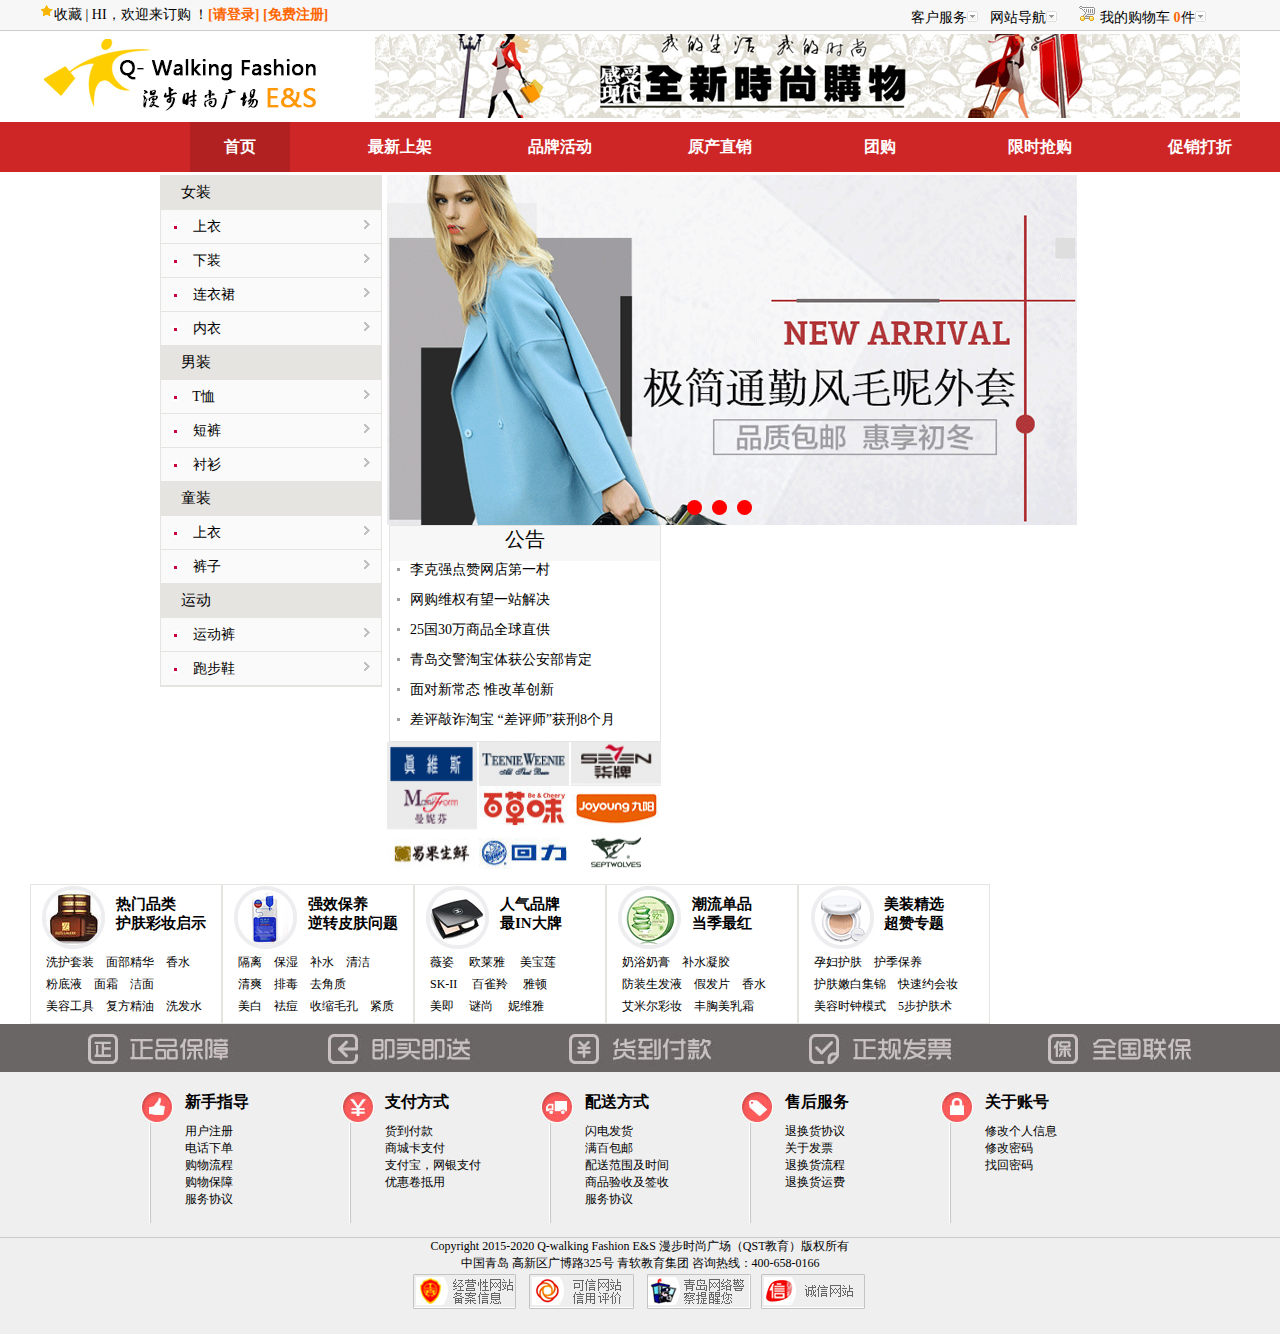
<file: 前台模块/index.html>
<!DOCTYPE html>
<html lang="en">
<head>
	<meta charset="UTF-8">
	<title>时尚广场</title>
	<link rel="stylesheet" href="css/reset.css">
	<link rel="stylesheet" href="css/index.css">
	<script src="js/jquery-3.4.1.min.js"></script>
	<script src="js/shoppingCart.js"></script>
	<script src="js/picSlide.js"></script>
</head>
<body>
	<!-- 顶部 start -->
	<header class="top_bg">
		<div class="top_content">
			<div class="fl"><img src="images2/star.jpg">收藏 | HI，欢迎来订购 ！<a href="#" class="orange">[请登录]</a> <a href="#"  class="orange"> [免费注册]</a></div>
		    <div class="fr">客户服务<img src="images2/arrow.gif">&nbsp;网站导航<img src="images2/arrow.gif">&nbsp;
		      <div class="xl">
		      	<!--购物车-->
		        <div class="droparrow" onclick="showCar()"><span class="shopcart"></span>我的购物车
		        	<span class="orange">0</span>件<img src="images2/arrow.gif"/></div>
		        <!--下拉菜单-->
		        <div class="dropdown" id="dropdown" style="display: none" 
		        	ondrop="drop(event)" ondragover="allowDrop(event)"> 
		          <ul class="shop_pic">
		          </ul>
		        </div>
		      </div>
		    </div>
		</div>
	</header>
	<!-- 顶部 end -->
	<!-- logo+banner start -->
	<div class=" clr logo_banner">
		<div class="logo fl"><a href=""><img src="images3/logo.jpg" alt=""></a></div>
		<div class="banner fr"><img src="images3/banner.jpg" alt="" class="fr"></div>
		<div class="clr"></div>
	</div>
	<!-- logo+banner end -->
    <!-- 菜单导航栏 start -->
	<nav class="nav_bg">
		 <div class="nav">&nbsp;</div>
         <div class="nav nav_active"><a href="index.html" class="white">首页</a></div>
         <div class="nav"><a href="shoppingShow.html" class="white">最新上架</a></div>
         <div class="nav"><a href="#" class="white">品牌活动</a></div>
         <div class="nav"><a href="#" class="white">原产直销</a></div>
         <div class="nav"><a href="#" class="white">团购</a></div>
         <div class="nav"><a href="#" class="white">限时抢购</a></div>
         <div class="nav"><a href="#" class="white">促销打折</a></div>
         <div class="nav">&nbsp;</div>
	</nav>
	<!-- 菜单导航栏 end -->
	<!-- 中间部分 start -->
	<section>
		<div class="main">
		<nav>
			<ul class="left fl">
				<li><span class="left_title">女装</span></li>
				<li class="left_list">
					<img src="images3/red_dot.jpg" class="red_dot">
					<a href="">上衣</a>
					<img src="images3/arrow_r.jpg" class="right_arrow">
				</li>
				<li class="left_list">
					<img src="images3/red_dot.jpg" class="red_dot">
					<a href="">下装</a>
					<img src="images3/arrow_r.jpg" class="right_arrow">
				</li>
				<li class="left_list">
					<img src="images3/red_dot.jpg" class="red_dot">
					<a href="">连衣裙</a>
					<img src="images3/arrow_r.jpg" class="right_arrow">
				</li>
				<li class="left_list">
					<img src="images3/red_dot.jpg" class="red_dot">
					<a href="">内衣</a>
					<img src="images3/arrow_r.jpg" class="right_arrow">
				</li>
				<li><span class="left_title">男装</span></li>
				<li class="left_list">
					<img src="images3/red_dot.jpg" class="red_dot">
					<a href="">T恤</a>
					<img src="images3/arrow_r.jpg" class="right_arrow">
				</li>
				<li class="left_list">
					<img src="images3/red_dot.jpg" class="red_dot">
					<a href="">短裤</a>
					<img src="images3/arrow_r.jpg" class="right_arrow">
				</li>
				<li class="left_list">
					<img src="images3/red_dot.jpg" class="red_dot">
					<a href="">衬衫</a>
					<img src="images3/arrow_r.jpg" class="right_arrow">
				</li>
				<li><span class="left_title">童装</span></li>
				<li class="left_list">
					<img src="images3/red_dot.jpg" class="red_dot">
					<a href="">上衣</a>
					<img src="images3/arrow_r.jpg" class="right_arrow">
				</li>
				<li class="left_list">
					<img src="images3/red_dot.jpg" class="red_dot">
					<a href="">裤子</a>
					<img src="images3/arrow_r.jpg" class="right_arrow">
				</li>
				<li><span class="left_title">运动</span></li>
				<li class="left_list">
					<img src="images3/red_dot.jpg" class="red_dot">
					<a href="">运动裤</a>
					<img src="images3/arrow_r.jpg" class="right_arrow">
				</li>
				<li class="left_list">
					<img src="images3/red_dot.jpg" class="red_dot">
					<a href="">跑步鞋</a>
					<img src="images3/arrow_r.jpg" class="right_arrow">
				</li>
		    </ul>
		</nav>
		<div class="fl img">
			<img src="images3/index/pic1.jpg" id="focusImg">
			<ul class="focusBox">
				<li onclick="showPic(1)"></li>
				<li onclick="showPic(2)"></li>
				<li onclick="showPic(3)"></li>
			</ul>
		</div>
		<div class="fl right">
		<div class="announce">
			<div class="announce_title"><span>公告</span></div>
			<ul>
				<li><span>&nbsp;</span><a>李克强点赞网店第一村</a></li>
				<li><span>&nbsp;</span><a>网购维权有望一站解决</a></li>
				<li><span>&nbsp;</span><a>25国30万商品全球直供</a></li>
				<li><span>&nbsp;</span><a>青岛交警淘宝体获公安部肯定</a></li>
				<li><span>&nbsp;</span><a>面对新常态 惟改革创新</a></li>
				<li><span>&nbsp;</span><a>差评敲诈淘宝 “差评师”获刑8个月</a></li>
			</ul>
		</div>
		<div class="link_list">
			<span><a href=""><img src="images3/index/link1.gif" alt=""></a></span>
			<span><a href=""><img src="images3/index/link2.gif" alt=""></a></span>
			<span><a href=""><img src="images3/index/link3.gif" alt=""></a></span>
			<span><a href=""><img src="images3/index/link4.gif" alt=""></a></span>
			<span><a href=""><img src="images3/index/link5.jpg" alt=""></a></span>
			<span><a href=""><img src="images3/index/link6.jpg" alt=""></a></span>
			<span><a href=""><img src="images3/index/link7.jpg" alt=""></a></span>
			<span><a href=""><img src="images3/index/link8.jpg" alt=""></a></span>
			<span><a href=""><img src="images3/index/link9.jpg" alt=""></a></span>
		</div>
		</div>
		<div class="fl mif">
			<div class="recommend">
				<img src="images3/index/pro1.jpg">
				<div><span>热门品类<br/>
                        护肤彩妆启示</span></div>
				<span>洗护套装&nbsp;&nbsp;&nbsp;&nbsp;面部精华&nbsp;&nbsp;&nbsp;&nbsp;香水</span>
				<span>粉底液&nbsp;&nbsp;&nbsp;&nbsp;面霜&nbsp;&nbsp;&nbsp;&nbsp;洁面</span>
				<span>美容工具&nbsp;&nbsp;&nbsp;&nbsp;复方精油&nbsp;&nbsp;&nbsp;&nbsp;洗发水 </span>
			</div>
			<div class="recommend">
				<img src="images3/index/pro2.jpg">
				<div><span>强效保养<br/>
                        逆转皮肤问题</span></div>
				<span>隔离&nbsp;&nbsp;&nbsp;&nbsp;保湿&nbsp;&nbsp;&nbsp;&nbsp;补水&nbsp;&nbsp;&nbsp;&nbsp;清洁</span>
				<span>清爽&nbsp;&nbsp;&nbsp;&nbsp;排毒&nbsp;&nbsp;&nbsp;&nbsp;去角质</span>
				<span>美白&nbsp;&nbsp;&nbsp;&nbsp;袪痘&nbsp;&nbsp;&nbsp;&nbsp;收缩毛孔&nbsp;&nbsp;&nbsp;&nbsp;紧质</span>
			</div>
			<div class="recommend">
				<img src="images3/index/pro3.jpg">
				<div><span>人气品牌<br/>
                        最IN大牌</span></div>
				<span>薇姿&nbsp;&nbsp;&nbsp;&nbsp;
                        欧莱雅&nbsp;&nbsp;&nbsp;&nbsp;
                        美宝莲&nbsp;&nbsp;&nbsp;&nbsp;</span>
				<span>SK-II&nbsp;&nbsp;&nbsp;&nbsp;
                        百雀羚&nbsp;&nbsp;&nbsp;&nbsp;
                        雅顿&nbsp;&nbsp;&nbsp;&nbsp;</span>
				<span>美即&nbsp;&nbsp;&nbsp;&nbsp;
                        谜尚&nbsp;&nbsp;&nbsp;&nbsp;
                        妮维雅 </span>
			</div>
			<div class="recommend">
				<img src="images3/index/pro4.jpg">
				<div><span>潮流单品<br/>
                        当季最红</span></div>
				<span>奶浴奶膏&nbsp;&nbsp;&nbsp;&nbsp;补水凝胶&nbsp;&nbsp;&nbsp;&nbsp;</span>
				<span>防装生发液&nbsp;&nbsp;&nbsp;&nbsp;假发片&nbsp;&nbsp;&nbsp;&nbsp;香水</span>
				<span>艾米尔彩妆&nbsp;&nbsp;&nbsp;&nbsp;丰胸美乳霜</span>
			</div>
			<div class="recommend">
				<img src="images3/index/pro5.jpg">
				<div><span>美装精选<br/>
                        超赞专题</span></div>
				<span>孕妇护肤&nbsp;&nbsp;&nbsp;&nbsp;护季保养</span>
				<span>护肤嫩白集锦&nbsp;&nbsp;&nbsp;&nbsp;快速约会妆</span>
				<span>美容时钟模式&nbsp;&nbsp;&nbsp;&nbsp;5步护肤术</span>
			</div>
		</div>
	   </div>
	</section>
	<!-- 中间部分 end -->
    <!-- 底部 start -->
	<footer>
		<div class=" clr footer">
		<div class="foot_title">
			<ul class="foot_pic">
				<li><img src="images3/gray1.jpg" alt=""></li>
				<li><img src="images3/gray2.jpg" alt=""></li>
				<li><img src="images3/gray3.jpg" alt=""></li>
				<li><img src="images3/gray4.jpg" alt=""></li>
				<li><img src="images3/gray5.jpg" alt=""></li>
			</ul>
		</div>
		<ul class="foot_list">
			<li>
				<div class="fl">
					<p class="red1"><img src="images3/red1.jpg" alt=""></p>
					<p class="line1"></p>
				</div>
				<ul class="fl">
					<li class="font16">新手指导</li>
					<li>用户注册</li>
					<li>电话下单</li>
					<li>购物流程</li>
					<li>购物保障</li>
					<li>服务协议</li>
				</ul>
			</li>
			<li>
				<div class="fl">
					<p class="red1"><img src="images3/red2.jpg" alt=""></p>
					<p class="line1"></p>
				</div>
				<ul class="fl">
					<li class="font16">支付方式</li>
					<li>货到付款</li>
					<li>商城卡支付</li>
					<li>支付宝，网银支付</li>
					<li>优惠卷抵用</li>
				</ul>
			</li>
			<li>
				<div class="fl">
					<p class="red1"><img src="images3/red3.jpg" alt=""></p>
					<p class="line1"></p>
				</div>
				<ul class="fl">
					<li class="font16">配送方式</li>
					<li>闪电发货</li>
					<li>满百包邮</li>
					<li>配送范围及时间</li>
					<li>商品验收及签收</li>
					<li>服务协议</li>
				</ul>
			</li>
			<li>
				<div class="fl">
					<p class="red1"><img src="images3/red6.jpg" alt=""></p>
					<p class="line1"></p>
				</div>
				<ul class="fl">
					<li class="font16">售后服务</li>
					<li>退换货协议</li>
					<li>关于发票</li>
					<li>退换货流程</li>
					<li>退换货运费</li>
				</ul>
			</li>
			<li>
				<div class="fl">
					<p class="red1"><img src="images3/red5.jpg" alt=""></p>
					<p class="line1"></p>
				</div>
				<ul class="fl">
					<li class="font16">关于账号</li>
					<li>修改个人信息</li>
					<li>修改密码</li>
					<li>找回密码</li>
				</ul>
			</li>
		</ul>
		<div class="clr"></div>
		<div class="foot_line"></div>
		<p align="center" class="padding-top">Copyright  2015-2020 Q-walking Fashion E&S 漫步时尚广场（QST教育）版权所有<br/>中国青岛 高新区广博路325号 青软教育集团 咨询热线：400-658-0166</p>
		<p align="center"><img src="images3/foot_pic.jpg" alt=""></p>
		<div class="clr"></div>
	</div>
	</footer>
	<!-- 底部 end -->
</body>
</html>
</file>
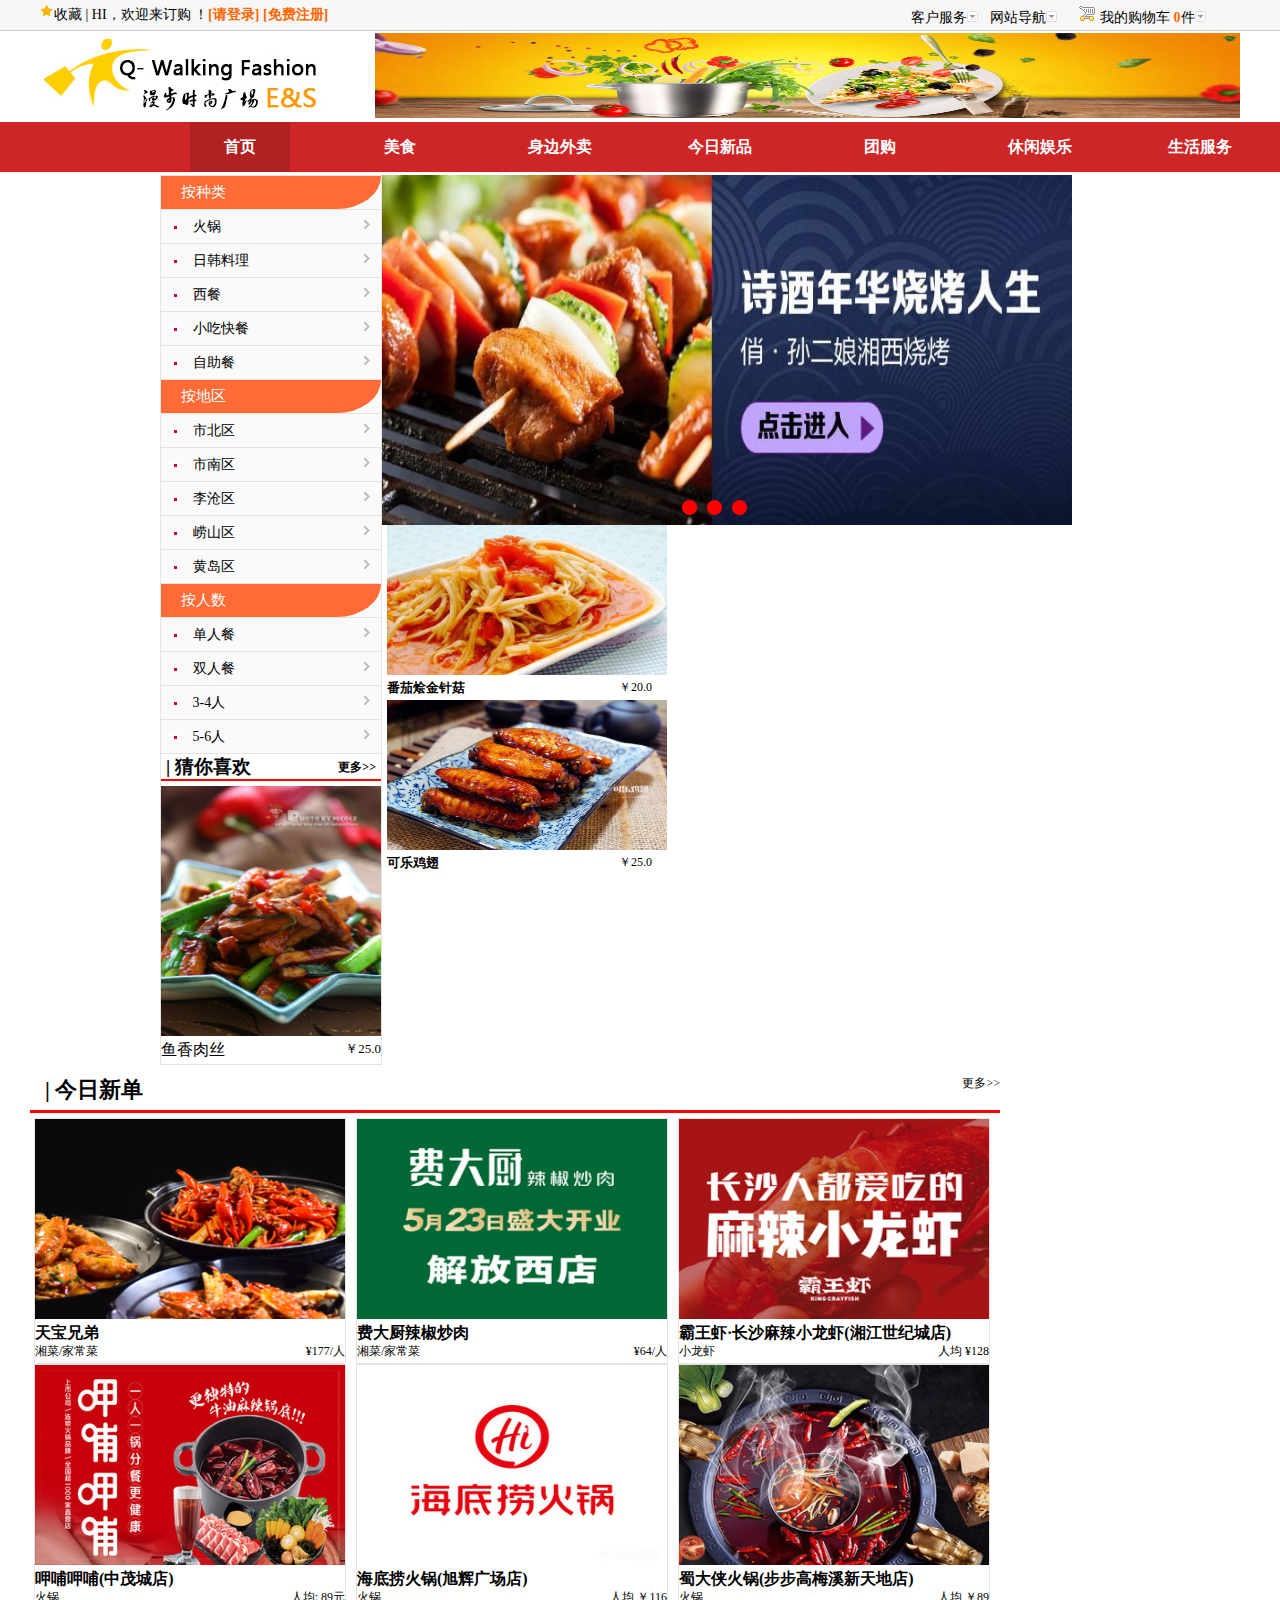
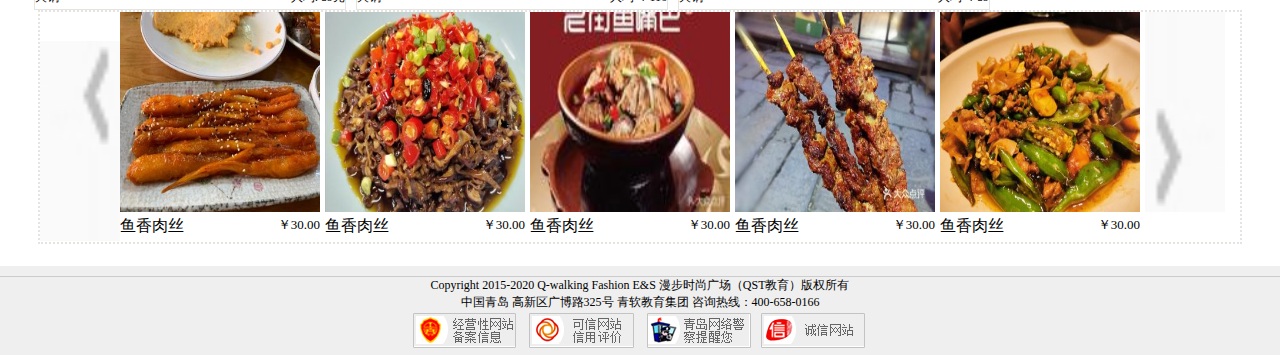
<file: 前台模块/foodIndex.html>
<!DOCTYPE html>
<html lang="en">
<head>
	<meta charset="UTF-8">
	<title>美食广场</title>
	<link rel="stylesheet" href="css/reset.css">
	<link rel="stylesheet" href="css/foodIndex.css">
	<script src="js/jquery-3.4.1.min.js"></script>
	<script src="js/shoppingCart.js"></script>
	<script src="js/picSlide.js"></script>
</head>
<body>
	<!-- 顶部 start -->
	<header class="top_bg">
		<div class="top_content">
			<div class="fl"><img src="images2/star.jpg">收藏 | HI，欢迎来订购 ！<a href="#" class="orange">[请登录]</a> <a href="#"  class="orange"> [免费注册]</a></div>
		    <div class="fr">客户服务<img src="images2/arrow.gif">&nbsp;网站导航<img src="images2/arrow.gif">&nbsp;
		      <div class="xl">
		      	<!--购物车-->
		        <div class="droparrow" onclick="showCar()"><span class="shopcart"></span>我的购物车
		        	<span class="orange">0</span>件<img src="images2/arrow.gif"/></div>
		        <!--下拉菜单-->
		        <div class="dropdown" id="dropdown" style="display: none" 
		        	ondrop="drop(event)" ondragover="allowDrop(event)"> 
		          <ul class="shop_pic">
		          </ul>
		        </div>
		      </div>
		    </div>
		</div>
	</header>
	<!-- 顶部 end -->
	<!-- logo+banner start -->
	<div class=" clr logo_banner">
		<div class="logo fl"><a href=""><img src="images3/logo.jpg" alt=""></a></div>
		<div class="banner fr"><img src="images2/food1.jfif" alt="" class="fr"></div>
		<div class="clr"></div>
	</div>
	<!-- logo+banner end -->
	<!-- 菜单导航栏 start -->
	<nav class="nav_bg">
		 <div class="nav">&nbsp;</div>
         <div class="nav nav_active"><a href="#" class="white">首页</a></div>
         <div class="nav"><a href="#" class="white">美食</a></div>
         <div class="nav"><a href="#" class="white">身边外卖</a></div>
         <div class="nav"><a href="#" class="white">今日新品</a></div>
         <div class="nav"><a href="#" class="white">团购</a></div>
         <div class="nav"><a href="#" class="white">休闲娱乐</a></div>
         <div class="nav"><a href="#" class="white">生活服务</a></div>
         <div class="nav">&nbsp;</div>
	</nav>
	<!-- 菜单导航栏 end -->
	<div class="main">
		<div class="fl left">
			<ul class="fl">
				<li><span class="left_title">按种类</span></li>
				<li class="left_list">
					<img src="images3/red_dot.jpg" class="red_dot">
					<a href="">火锅</a>
					<img src="images3/arrow_r.jpg" class="right_arrow">
				</li>
				<li class="left_list">
					<img src="images3/red_dot.jpg" class="red_dot">
					<a href="">日韩料理</a>
					<img src="images3/arrow_r.jpg" class="right_arrow">
				</li>
				<li class="left_list">
					<img src="images3/red_dot.jpg" class="red_dot">
					<a href="">西餐</a>
					<img src="images3/arrow_r.jpg" class="right_arrow">
				</li>
				<li class="left_list">
					<img src="images3/red_dot.jpg" class="red_dot">
					<a href="">小吃快餐</a>
					<img src="images3/arrow_r.jpg" class="right_arrow">
				</li>
				<li class="left_list">
					<img src="images3/red_dot.jpg" class="red_dot">
					<a href="">自助餐</a>
					<img src="images3/arrow_r.jpg" class="right_arrow">
				</li>
				<li><span class="left_title">按地区</span></li>
				<li class="left_list">
					<img src="images3/red_dot.jpg" class="red_dot">
					<a href="">市北区</a>
					<img src="images3/arrow_r.jpg" class="right_arrow">
				</li>
				<li class="left_list">
					<img src="images3/red_dot.jpg" class="red_dot">
					<a href="">市南区</a>
					<img src="images3/arrow_r.jpg" class="right_arrow">
				</li>
				<li class="left_list">
					<img src="images3/red_dot.jpg" class="red_dot">
					<a href="">李沧区</a>
					<img src="images3/arrow_r.jpg" class="right_arrow">
				</li>
				<li class="left_list">
					<img src="images3/red_dot.jpg" class="red_dot">
					<a href="">崂山区</a>
					<img src="images3/arrow_r.jpg" class="right_arrow">
				</li>
				<li class="left_list">
					<img src="images3/red_dot.jpg" class="red_dot">
					<a href="">黄岛区</a>
					<img src="images3/arrow_r.jpg" class="right_arrow">
				</li>
				<li><span class="left_title">按人数</span></li>
				<li class="left_list">
					<img src="images3/red_dot.jpg" class="red_dot">
					<a href="">单人餐</a>
					<img src="images3/arrow_r.jpg" class="right_arrow">
				</li>
				<li class="left_list">
					<img src="images3/red_dot.jpg" class="red_dot">
					<a href="">双人餐</a>
					<img src="images3/arrow_r.jpg" class="right_arrow">
				</li>
				<li class="left_list">
					<img src="images3/red_dot.jpg" class="red_dot">
					<a href="">3-4人</a>
					<img src="images3/arrow_r.jpg" class="right_arrow">
				</li>
				<li class="left_list">
					<img src="images3/red_dot.jpg" class="red_dot">
					<a href="">5-6人</a>
					<img src="images3/arrow_r.jpg" class="right_arrow">
				</li>
			</ul>
			<div class="love fl">
				<div class="love1">
					<span class="love11">| 猜你喜欢</span>
					<span class="love12">更多>></span>
				</div>
				<div class="love2">
					<img src="images2/meishi1.jpg" alt="">
					<span class="love21">鱼香肉丝</span>
					<span class="love22"￥30.00>￥25.0</span>
				</div>
			</div>
		</div>
		<div class="fl img">
			<img src="images2/f1.jpg" id="focusImg">
			<ul class="focusBox">
				<li onclick="showPic(1)"></li>
				<li onclick="showPic(2)"></li>
				<li onclick="showPic(3)"></li>
			</ul>
		</div>
		<div class="fl food_list">
			<div>
				<img src="images2/meishi3.jpg" alt="">
				<span class="f1">番茄烩金针菇</span>
				<span class="f2">￥20.0</span>
			</div>
			<div>
				<img src="images2/meishi4.jpg" alt="">
				<span class="f1">可乐鸡翅</span>
				<span class="f2">￥25.0</span>
			</div>
		</div>
		<div class="fl food_remd">
			<div class="food_title"><span class="f3">| 今日新单</span><span class="f4">更多>></span></div>
			<div class="meishi">
				<div>
					<a href="#"><img src="images2/meishi5.png" alt=""></a>
					<span class="f5">天宝兄弟</span>
					<span class="f7">湘菜/家常菜</span><span class="f6">¥177/人</span>
				</div>
				<div>
					<a href="#"><img src="images2/meishi6.png" alt=""></a>
					<span class="f5">费大厨辣椒炒肉</span>
					<span class="f7">湘菜/家常菜</span><span class="f6">¥64/人</span>
				</div>
				<div>
					<a href="#"><img src="images2/meishi7.png" alt=""></a>
					<span class="f5">霸王虾·长沙麻辣小龙虾(湘江世纪城店)</span>
					<span class="f7">小龙虾</span><span class="f6">人均 ¥128</span>
				</div>
				<div>
					<a href="#"><img src="images2/meishi8.png" alt=""></a>
					<span class="f5">呷哺呷哺(中茂城店) </span>
					<span class="f7">火锅</span><span class="f6">人均: 89元</span>
				</div>
				<div>
					<a href="#"><img src="images2/meishi9.png" alt=""></a>
					<span class="f5">海底捞火锅(旭辉广场店)</span>
					<span class="f7">火锅</span><span class="f6">人均 ￥116</span>
				</div>
				<div>
					<a href="i#"><img src="images2/meishi10.png" alt=""></a>
					<span class="f5">蜀大侠火锅(步步高梅溪新天地店)</span>
					<span class="f7">火锅</span><span class="f6">人均 ￥89</span>
				</div>
			</div>
		</div>
	</div>
	<div class="clr test">
		<div class="test_img1"><img src="images3/arrow_r.jpg" alt=""></div>
		<div class="test2"><img src="images2/test1.jpg" alt="">
		<span class="love21">鱼香肉丝</span>
		<span class="love22">￥30.00</span></div>
		<div class="test2"><img src="images2/test2.jpg" alt="">
		<span class="love21">鱼香肉丝</span>
		<span class="love22">￥30.00</span></div>
		<div class="test2"><img src="images2/test3.jpg" alt="">
		<span class="love21">鱼香肉丝</span>
		<span class="love22">￥30.00</span></div>
		<div class="test2"><img src="images2/test4.jpg" alt="">
		<span class="love21">鱼香肉丝</span>
		<span class="love22">￥30.00</span></div>
		<div class="test2"><img src="images2/test5.jpg" alt="">
		<span class="love21">鱼香肉丝</span>
		<span class="love22">￥30.00</span></div>
		<div class="test_img2"><img src="images3/arrow_r.jpg" alt=""></div>
	</div>
	<!-- 底部 start -->
	<footer>
		<div class=" clr footer">
		<div class="clr"></div>
		<div class="foot_line"></div>
		<p align="center" class="padding-top">Copyright  2015-2020 Q-walking Fashion E&S 漫步时尚广场（QST教育）版权所有<br/>中国青岛 高新区广博路325号 青软教育集团 咨询热线：400-658-0166</p>
		<p align="center"><img src="images3/foot_pic.jpg" alt=""></p>
		<div class="clr"></div>
	</div>
	</footer>
	<!-- 底部 end -->
</body>
</html>
</file>
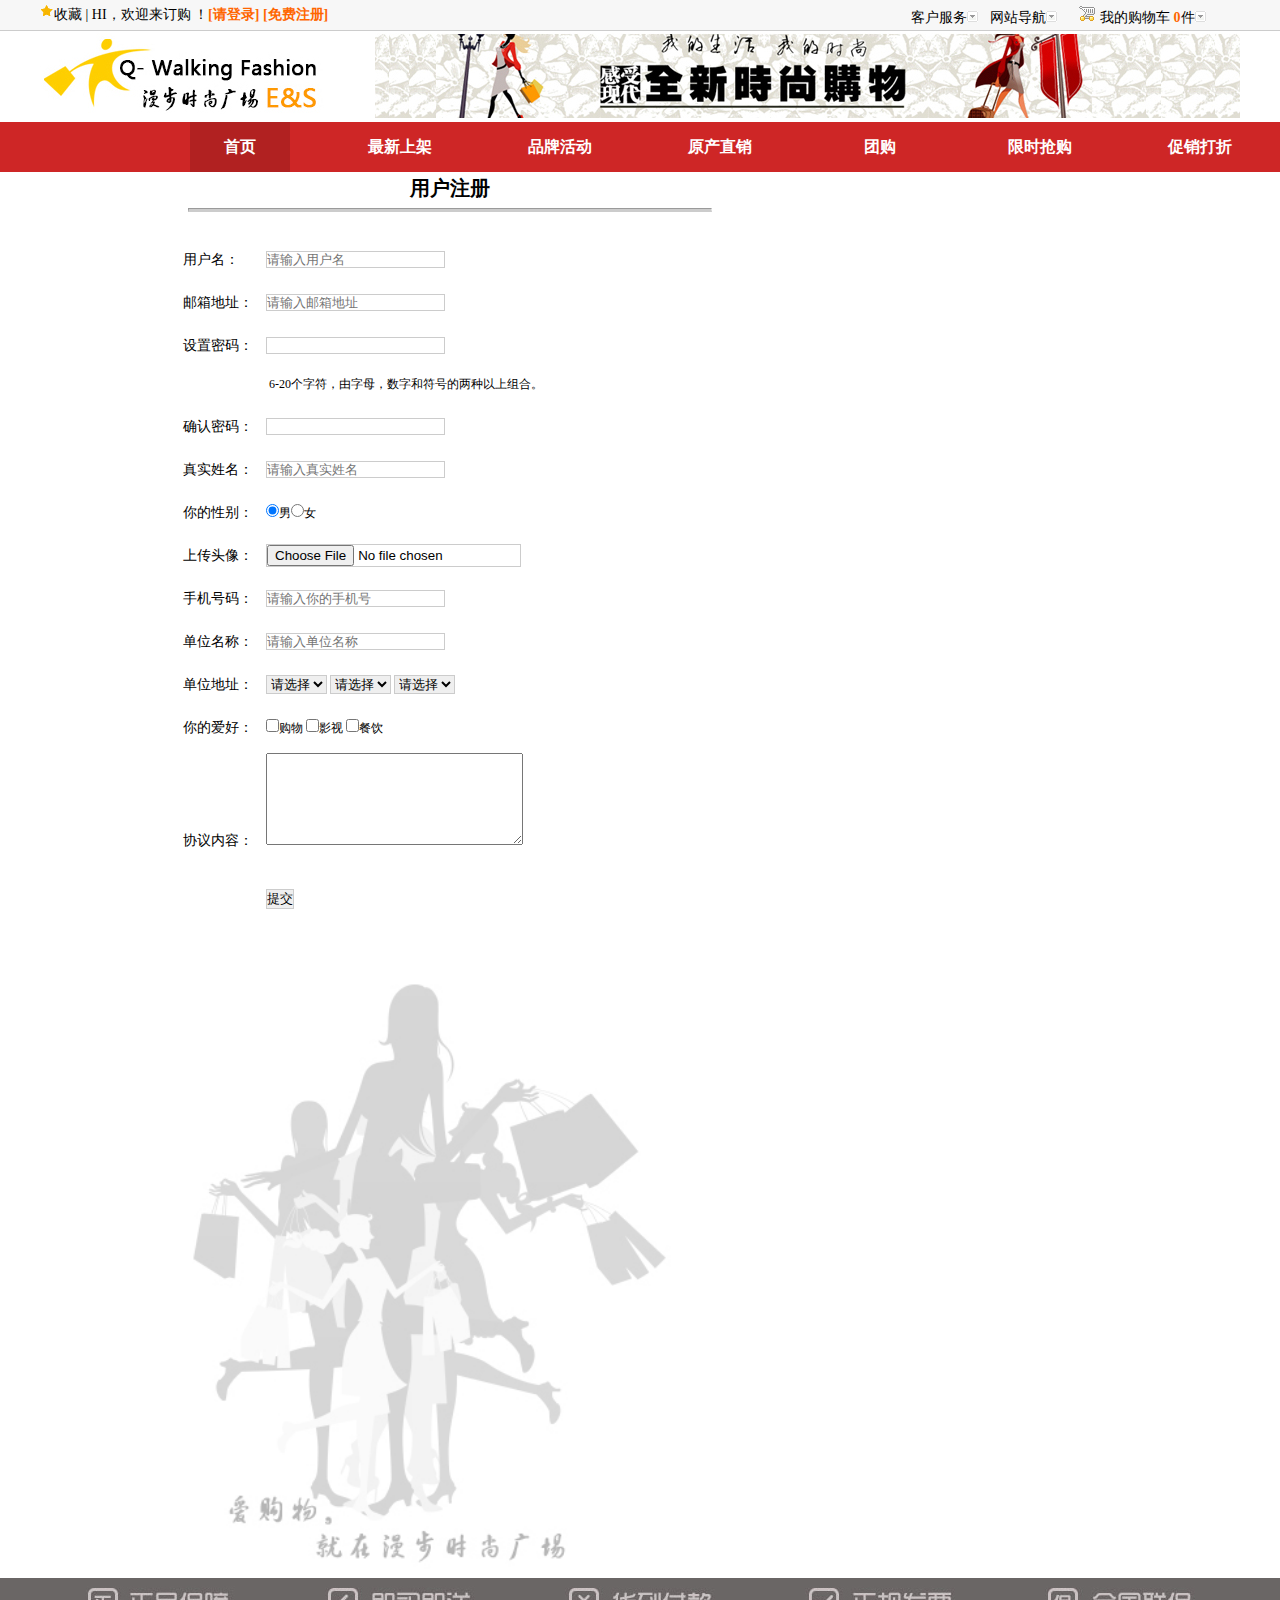
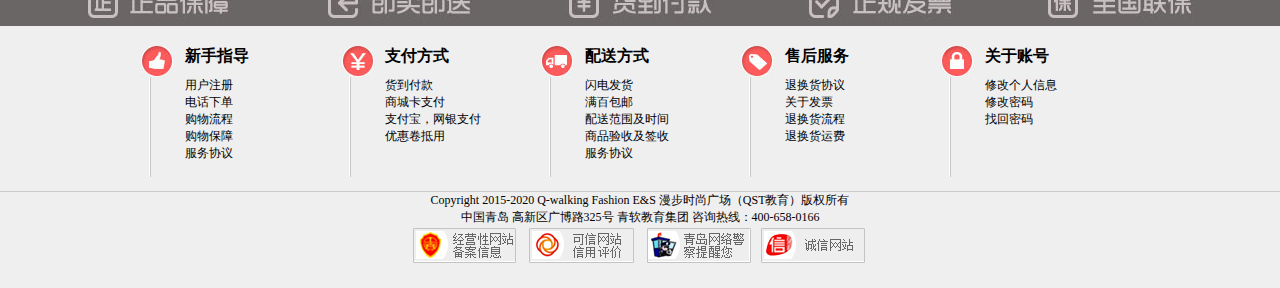
<file: 前台模块/register.html>
<!DOCTYPE html>
<html lang="en">
<head>
	<meta charset="UTF-8">
	<title>用户注册</title>
	<link rel="stylesheet" href="css/reset.css">
	<link rel="stylesheet" href="css/register.css">
	<script src="js/jquery-3.4.1.min.js"></script>
	<script src="js/validate.js"></script>
</head>
<body>
	<!-- 顶部 start -->
	<header class="top_bg">
		<div class="top_content">
			<div class="fl"><img src="images2/star.jpg">收藏 | HI，欢迎来订购 ！<a href="#" class="orange">[请登录]</a> <a href="#"  class="orange"> [免费注册]</a></div>
		    <div class="fr">客户服务<img src="images2/arrow.gif">&nbsp;网站导航<img src="images2/arrow.gif">&nbsp;
		      <div class="xl">
		      	<!--购物车-->
		        <div class="droparrow" onclick="showCar()"><span class="shopcart"></span>我的购物车
		        	<span class="orange">0</span>件<img src="images2/arrow.gif"/></div>
		        <!--下拉菜单-->
		        <div class="dropdown" id="dropdown" style="display: none" 
		        	ondrop="drop(event)" ondragover="allowDrop(event)"> 
		          <ul class="shop_pic">
		          </ul>
		        </div>
		      </div>
		    </div>
		</div>
	</header>
	<!-- 顶部 end -->
	<!-- logo+banner start -->
	<div class=" clr logo_banner">
		<div class="logo fl"><a href=""><img src="images3/logo.jpg" alt=""></a></div>
		<div class="banner fr"><img src="images3/banner.jpg" alt="" class="fr"></div>
		<div class="clr"></div>
	</div>
	<!-- logo+banner end -->
    <!-- 菜单导航栏 start -->
	<nav class="nav_bg">
		 <div class="nav">&nbsp;</div>
         <div class="nav nav_active"><a href="index.html" class="white">首页</a></div>
         <div class="nav"><a href="shoppingShow.html" class="white">最新上架</a></div>
         <div class="nav"><a href="#" class="white">品牌活动</a></div>
         <div class="nav"><a href="#" class="white">原产直销</a></div>
         <div class="nav"><a href="#" class="white">团购</a></div>
         <div class="nav"><a href="#" class="white">限时抢购</a></div>
         <div class="nav"><a href="#" class="white">促销打折</a></div>
         <div class="nav">&nbsp;</div>
	</nav>
	<!-- 菜单导航栏 end -->
<!-- 注册部分 start -->
<div class="register">
<div class="register_left">
    <div class="register_title"><span>用户注册</span>
    <hr width="90%"/></div>
	<form id="registerForm">
		<div>
			<label>用户名：</label>
			<input type="text" name="userName" placeholder="请输入用户名" id="userName">
		</div>
			<label>邮箱地址：</label>
			<input type="text" name="email" placeholder="请输入邮箱地址" id="email">
		<div>
		</div>
			<label>设置密码：</label>
			<input type="passward" name="userPwd" id="userPwd">
			<br>
			<label>&nbsp;</label>
			<span>&nbsp;6-20个字符，由字母，数字和符号的两种以上组合。&nbsp;</span>
		<div>
			<label>确认密码：</label>
			<input type="passward" name="userRePwd" id="userRePwd">
		</div>
		<div>
			<label>真实姓名：</label>
			<input type="text" name="realName" placeholder="请输入真实姓名">
		</div>
		<div>
			<label>你的性别：</label>
			<input type="radio" name="sex" value="man" checked="checked">男<input type="radio" name="sex" value="woman">女
		</div>
		<div>
			<label>上传头像：</label>
			<input type="file" name="headPic">
		</div>
		<div>
			<label>手机号码：</label>
			<input type="text" name="mobile" placeholder="请输入你的手机号">
		</div>
		<div>
			<label>单位名称：</label>
			<input type="text" name="company" placeholder="请输入单位名称">
		</div>
		<div>
			<label>单位地址：</label>
			<select name="prov" id="prov">
				<option value="0">请选择</option>
				<option value="山东省">山东省</option>
				<option value="河北省">河北省</option>
				<option value="江苏省">江苏省</option>
			</select>
			<select name="city" id="city">
				<option value="0">请选择</option>
			</select>
			<select name="area" id="area">
				<option value="0">请选择</option>
			</select>
		</div>
		<div>
			<label>你的爱好：</label>
			<input type="checkbox" name="hobby" value="购物">购物
			<input type="checkbox" name="hobby" value="影视">影视
			<input type="checkbox" name="hobby" value="餐饮">餐饮
		</div>
		<div>
			<label>协议内容：</label>
			<textarea cols="30" rows="6"></textarea>
		</div>
		<div>
			<br>
			<label>&nbsp;&nbsp;</label>
			<input type="submit" name="button" value="提交">
		</div>
	</form>
</div>
<div class="register_right"><img src="images2/zhuce_pic.jpg" alt=""></div>
</div>
<!-- 注册部分 end -->     
<!-- 底部区域 start -->
<div class=" clr footer">
		<div class="foot_title">
			<ul class="foot_pic">
				<li><img src="images3/gray1.jpg" alt=""></li>
				<li><img src="images3/gray2.jpg" alt=""></li>
				<li><img src="images3/gray3.jpg" alt=""></li>
				<li><img src="images3/gray4.jpg" alt=""></li>
				<li><img src="images3/gray5.jpg" alt=""></li>
			</ul>
		</div>
		<ul class="foot_list">
			<li>
				<div class="fl">
					<p class="red1"><img src="images3/red1.jpg" alt=""></p>
					<p class="line1"></p>
				</div>
				<ul class="fl">
					<li class="font16">新手指导</li>
					<li>用户注册</li>
					<li>电话下单</li>
					<li>购物流程</li>
					<li>购物保障</li>
					<li>服务协议</li>
				</ul>
			</li>
			<li>
				<div class="fl">
					<p class="red1"><img src="images3/red2.jpg" alt=""></p>
					<p class="line1"></p>
				</div>
				<ul class="fl">
					<li class="font16">支付方式</li>
					<li>货到付款</li>
					<li>商城卡支付</li>
					<li>支付宝，网银支付</li>
					<li>优惠卷抵用</li>
				</ul>
			</li>
			<li>
				<div class="fl">
					<p class="red1"><img src="images3/red3.jpg" alt=""></p>
					<p class="line1"></p>
				</div>
				<ul class="fl">
					<li class="font16">配送方式</li>
					<li>闪电发货</li>
					<li>满百包邮</li>
					<li>配送范围及时间</li>
					<li>商品验收及签收</li>
					<li>服务协议</li>
				</ul>
			</li>
			<li>
				<div class="fl">
					<p class="red1"><img src="images3/red6.jpg" alt=""></p>
					<p class="line1"></p>
				</div>
				<ul class="fl">
					<li class="font16">售后服务</li>
					<li>退换货协议</li>
					<li>关于发票</li>
					<li>退换货流程</li>
					<li>退换货运费</li>
				</ul>
			</li>
			<li>
				<div class="fl">
					<p class="red1"><img src="images3/red5.jpg" alt=""></p>
					<p class="line1"></p>
				</div>
				<ul class="fl">
					<li class="font16">关于账号</li>
					<li>修改个人信息</li>
					<li>修改密码</li>
					<li>找回密码</li>
				</ul>
			</li>
		</ul>
		<div class="clr"></div>
		<div class="foot_line"></div>
		<p align="center" class="padding-top">Copyright  2015-2020 Q-walking Fashion E&S 漫步时尚广场（QST教育）版权所有<br/>中国青岛 高新区广博路325号 青软教育集团 咨询热线：400-658-0166</p>
		<p align="center"><img src="images3/foot_pic.jpg" alt=""></p>
		<div class="clr"></div>
	</div>
<!-- 底部区域 end -->                                                                                          
</body>
</html>
</file>
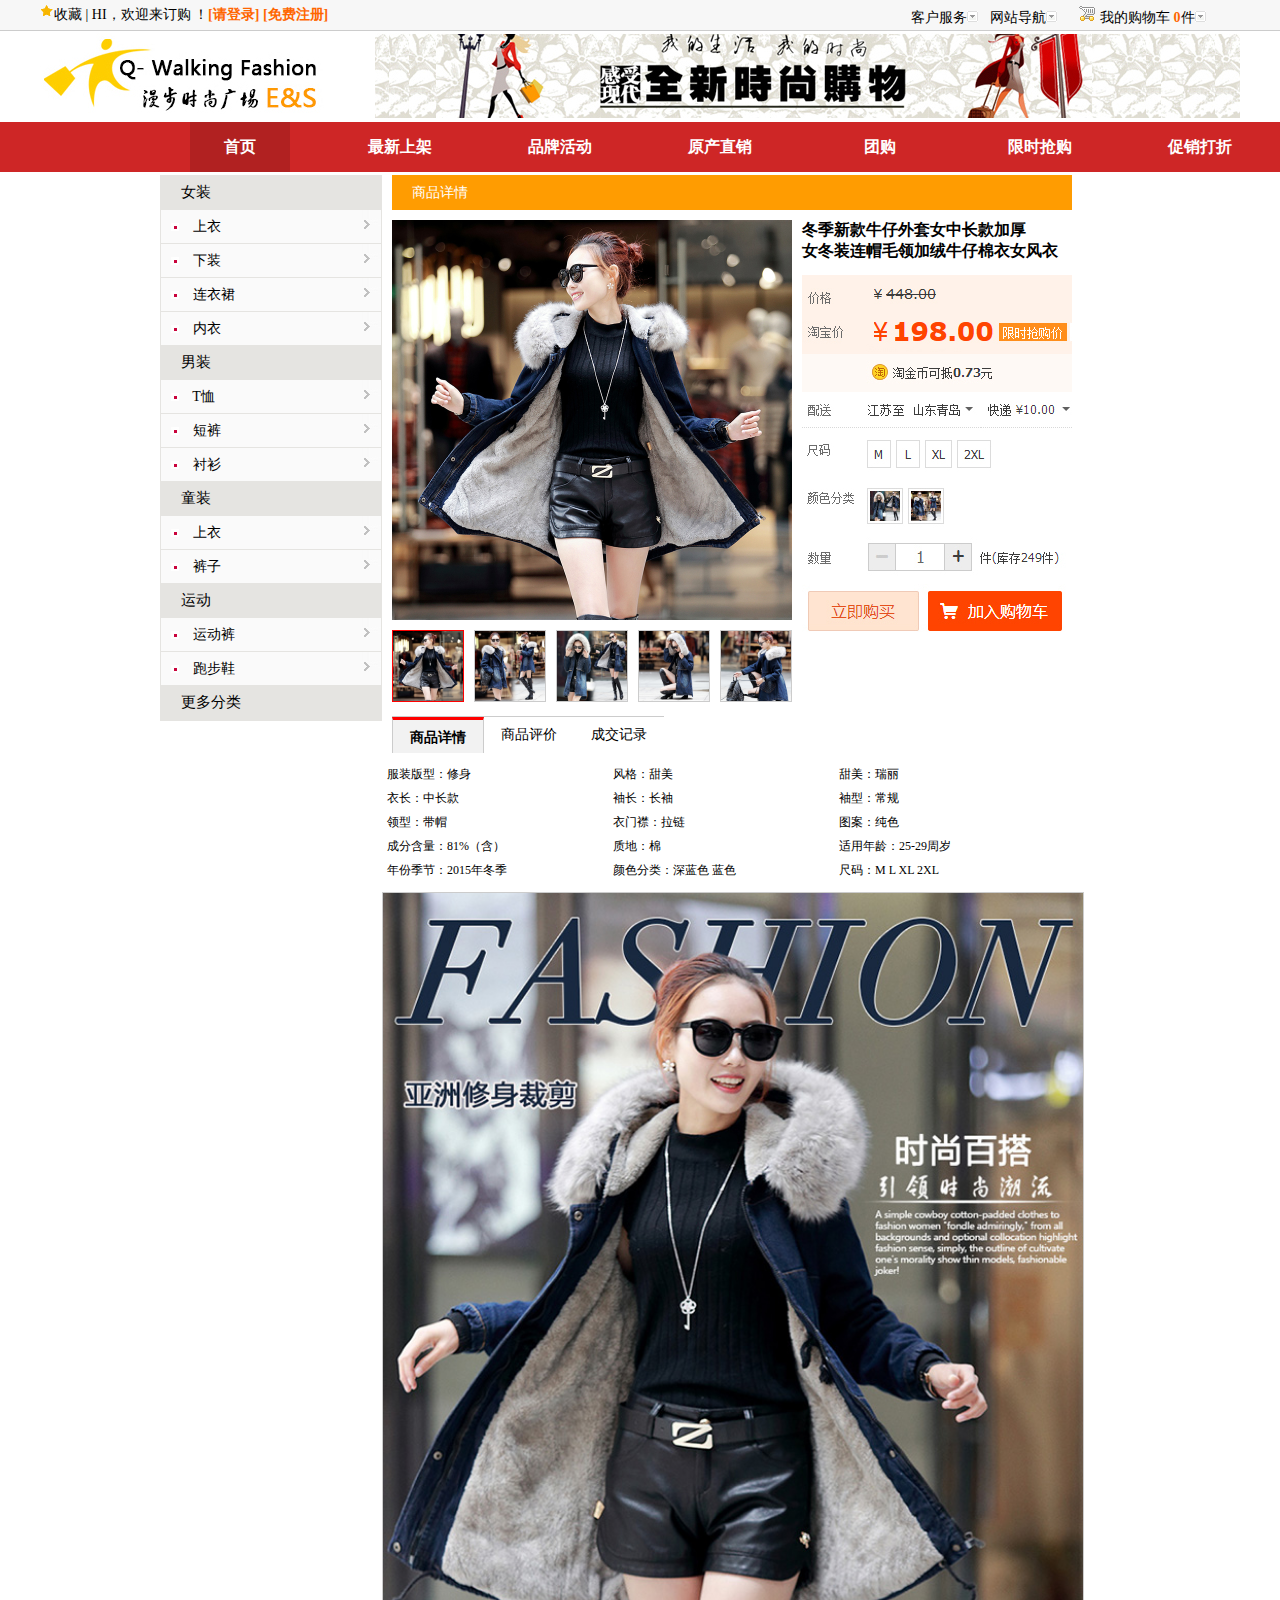
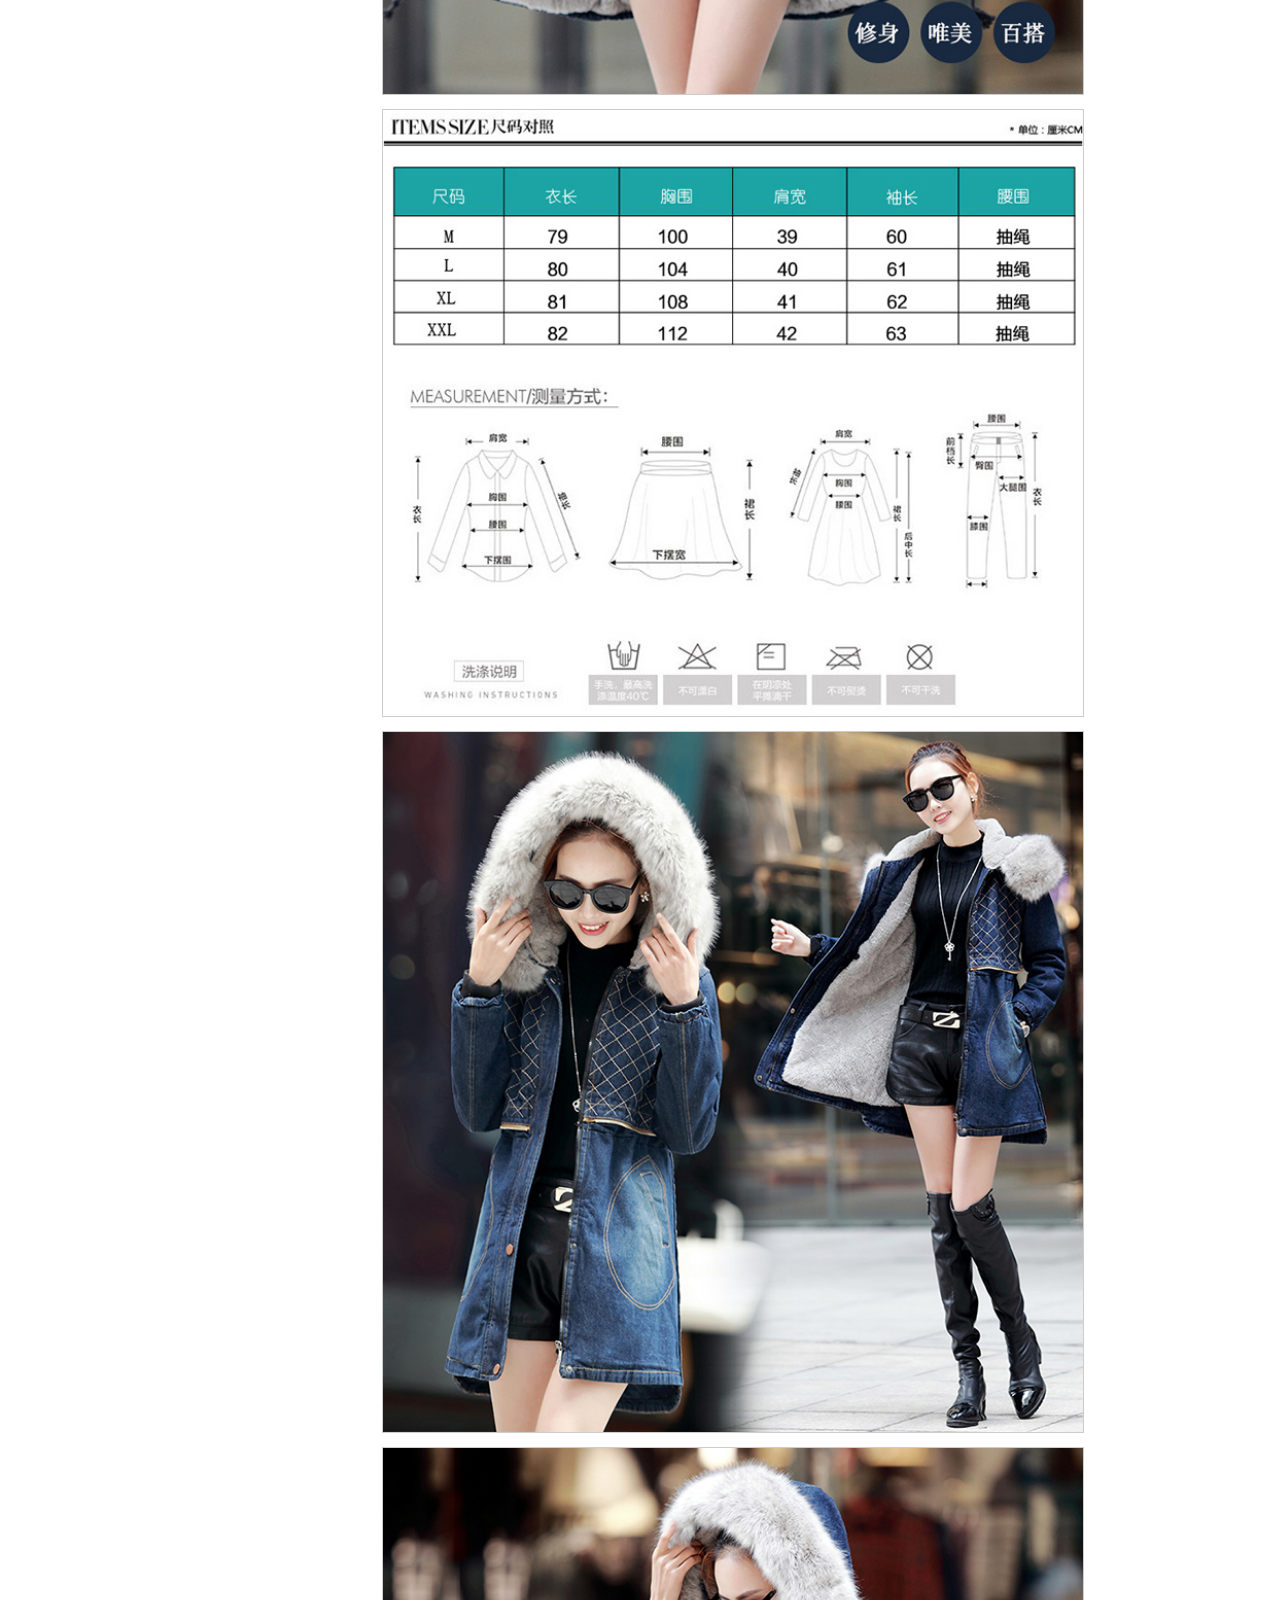
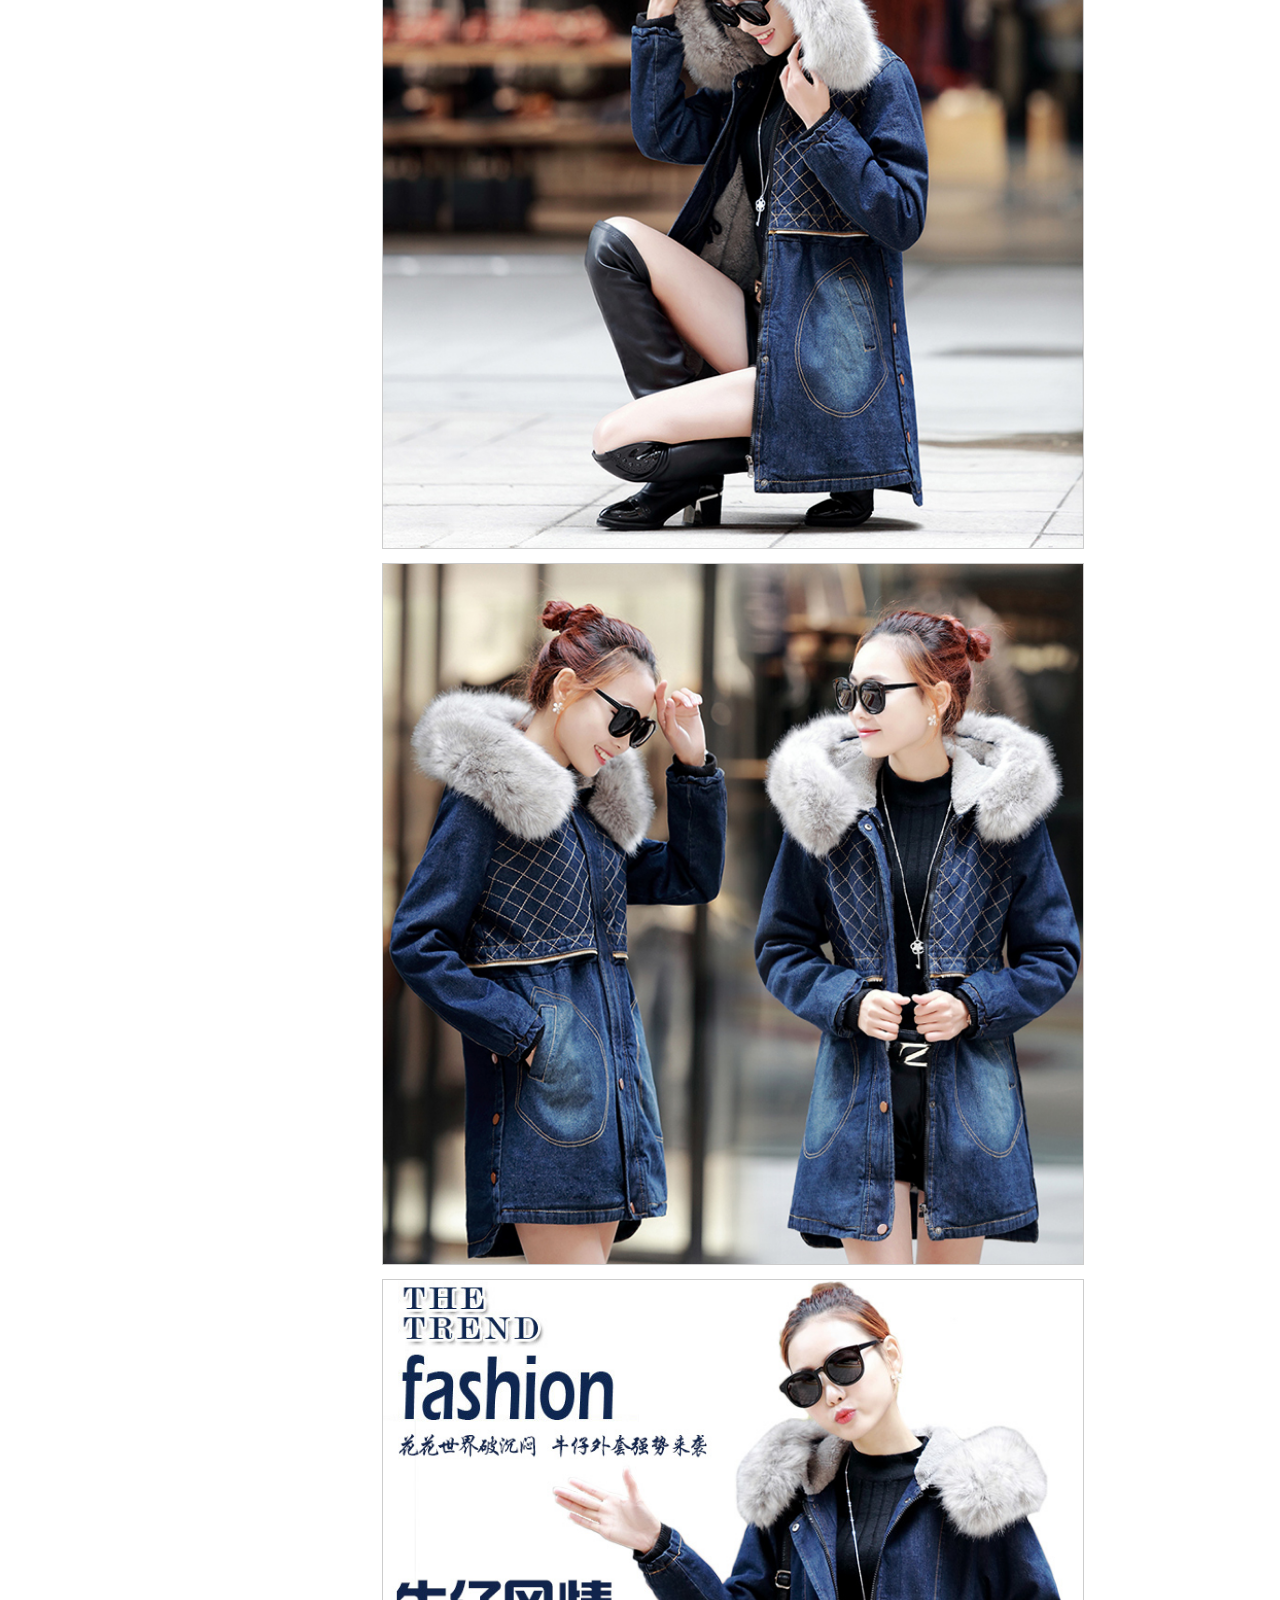
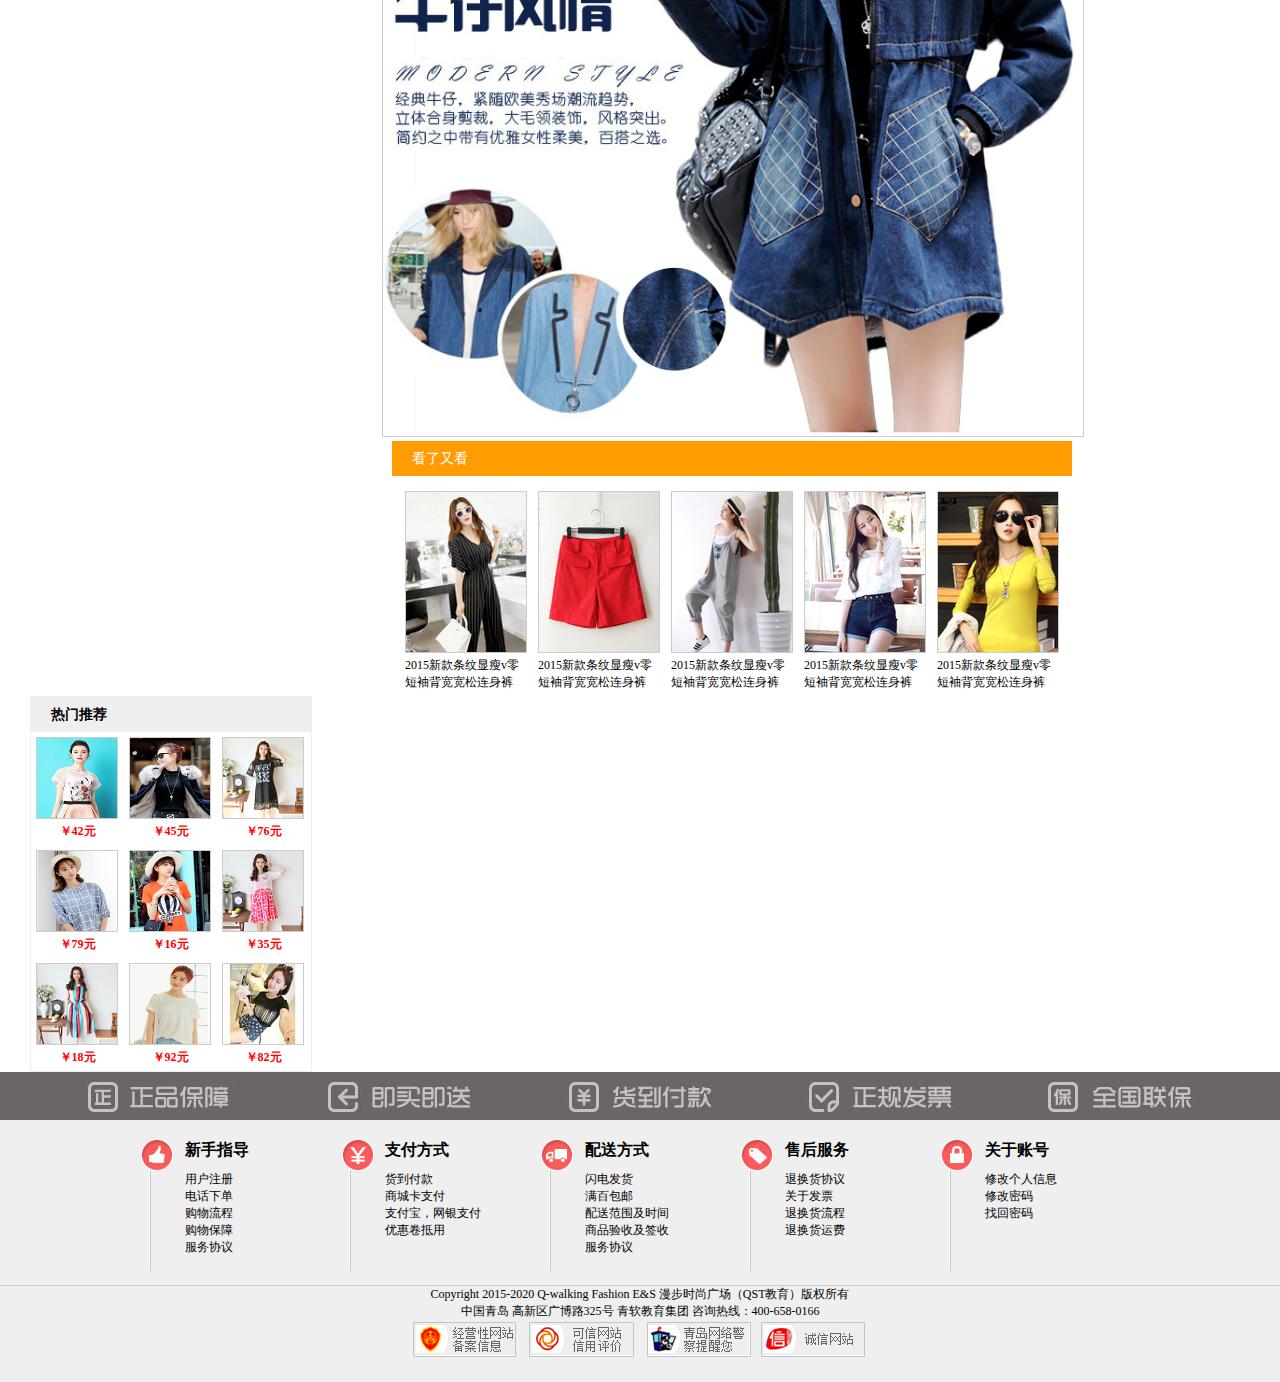
<file: 前台模块/shoppingFrame.html>
<!DOCTYPE html>
<html lang="en">
<head>
	<meta charset="UTF-8">
	<title>Document</title>
	<link rel="stylesheet" href="css/reset.css">
	<link rel="stylesheet" href="css/show_frame.css">
	<script src="js/jquery-3.4.1.min.js"></script>
	<script src="js/goodsOperator.js"></script>
	<script src="js/hotAdvise.js"></script>
</head>
<body>
	<!-- 顶部 start -->
	<header class="top_bg">
		<div class="top_content">
			<div class="fl"><img src="images2/star.jpg">收藏 | HI，欢迎来订购 ！<a href="#" class="orange">[请登录]</a> <a href="#"  class="orange"> [免费注册]</a></div>
		    <div class="fr">客户服务<img src="images2/arrow.gif">&nbsp;网站导航<img src="images2/arrow.gif">&nbsp;
		      <div class="xl">
		      	<!--购物车-->
		        <div class="droparrow" onclick="showCar()"><span class="shopcart"></span>我的购物车
		        	<span class="orange">0</span>件<img src="images2/arrow.gif"/></div>
		        <!--下拉菜单-->
		        <div class="dropdown" id="dropdown" style="display: none" 
		        	ondrop="drop(event)" ondragover="allowDrop(event)"> 
		          <ul class="shop_pic">
		          </ul>
		        </div>
		      </div>
		    </div>
		</div>
	</header>
	<!-- 顶部 end -->
	<!-- logo+banner start -->
	<div class=" clr logo_banner">
		<div class="logo fl"><a href=""><img src="images3/logo.jpg" alt=""></a></div>
		<div class="banner fr"><img src="images3/banner.jpg" alt="" class="fr"></div>
		<div class="clr"></div>
	</div>
	<!-- logo+banner end -->
    <!-- 菜单导航栏 start -->
	<nav class="nav_bg">
		 <div class="nav">&nbsp;</div>
         <div class="nav nav_active"><a href="index.html" class="white">首页</a></div>
         <div class="nav"><a href="shoppingShow.html" class="white">最新上架</a></div>
         <div class="nav"><a href="#" class="white">品牌活动</a></div>
         <div class="nav"><a href="#" class="white">原产直销</a></div>
         <div class="nav"><a href="#" class="white">团购</a></div>
         <div class="nav"><a href="#" class="white">限时抢购</a></div>
         <div class="nav"><a href="#" class="white">促销打折</a></div>
         <div class="nav">&nbsp;</div>
	</nav>
	<!-- 菜单导航栏 end -->
	<!-- 中间部分 start -->
	<section>
		<div class="main">
		<nav>
			<ul class="left fl">
				<li><span class="left_title">女装</span></li>
				<li class="left_list">
					<img src="images3/red_dot.jpg" class="red_dot">
					<a href="">上衣</a>
					<img src="images3/arrow_r.jpg" class="right_arrow">
				</li>
				<li class="left_list">
					<img src="images3/red_dot.jpg" class="red_dot">
					<a href="">下装</a>
					<img src="images3/arrow_r.jpg" class="right_arrow">
				</li>
				<li class="left_list">
					<img src="images3/red_dot.jpg" class="red_dot">
					<a href="">连衣裙</a>
					<img src="images3/arrow_r.jpg" class="right_arrow">
				</li>
				<li class="left_list">
					<img src="images3/red_dot.jpg" class="red_dot">
					<a href="">内衣</a>
					<img src="images3/arrow_r.jpg" class="right_arrow">
				</li>
				<li><span class="left_title">男装</span></li>
				<li class="left_list">
					<img src="images3/red_dot.jpg" class="red_dot">
					<a href="">T恤</a>
					<img src="images3/arrow_r.jpg" class="right_arrow">
				</li>
				<li class="left_list">
					<img src="images3/red_dot.jpg" class="red_dot">
					<a href="">短裤</a>
					<img src="images3/arrow_r.jpg" class="right_arrow">
				</li>
				<li class="left_list">
					<img src="images3/red_dot.jpg" class="red_dot">
					<a href="">衬衫</a>
					<img src="images3/arrow_r.jpg" class="right_arrow">
				</li>
				<li><span class="left_title">童装</span></li>
				<li class="left_list">
					<img src="images3/red_dot.jpg" class="red_dot">
					<a href="">上衣</a>
					<img src="images3/arrow_r.jpg" class="right_arrow">
				</li>
				<li class="left_list">
					<img src="images3/red_dot.jpg" class="red_dot">
					<a href="">裤子</a>
					<img src="images3/arrow_r.jpg" class="right_arrow">
				</li>
				<li><span class="left_title">运动</span></li>
				<li class="left_list">
					<img src="images3/red_dot.jpg" class="red_dot">
					<a href="">运动裤</a>
					<img src="images3/arrow_r.jpg" class="right_arrow">
				</li>
				<li class="left_list">
					<img src="images3/red_dot.jpg" class="red_dot">
					<a href="">跑步鞋</a>
					<img src="images3/arrow_r.jpg" class="right_arrow">
				</li>
				<li><span class="left_title"><a href="#">更多分类</a></span></li>
		    </ul>
		</nav>
		<div class=" fl middle">
			<h1 class="pic_title">商品详情</h1>
			<div class="pic_list">
				<div id="box"><img src="images3/showdetail/dd1.jpg" width="400" height="400" id="showGoodsPicture"><div id="shade"></div></div>
				<ul class="small_piclist" id="goodsList">
					<li><img src="images3/showdetail/dd1.jpg" onclick="changeGoodsImage(this)"></li>
					<li><img src="images3/showdetail/dd2.jpg" onclick="changeGoodsImage(this)"></li>
					<li><img src="images3/showdetail/dd3.jpg" onclick="changeGoodsImage(this)"></li>
					<li><img src="images3/showdetail/dd4.jpg" onclick="changeGoodsImage(this)"></li>
					<li><img src="images3/showdetail/dd5.jpg" onclick="changeGoodsImage(this)"></li>
				</ul>
				<canvas id="canvas" width="400px" height="400px" class=""></canvas>
			</div>
			<div class="fl">
				<h1 class="font16">冬季新款牛仔外套女中长款加厚</br>女冬装连帽毛领加绒牛仔棉衣女风衣</h1>
				<img src="images3/showdetail/pic_mess.jpg" alt="">
			</div>
			<ul class="tab fl" id="goodsTabs">
				<li class="tab_active" onclick="changeGoodsInfo(this)">商品详情</li>
				<li class="" onclick="changeGoodsInfo(this)">商品评价</li>
				<li class="" onclick="changeGoodsInfo(this)">成交记录</li>
			</ul>
			<article class="clr tab_content1">
				<ul class="particulars">
					<li title="修身">服装版型：修身</li>
					<li title="甜美">风格：甜美</li>
					<li title="瑞丽">甜美：瑞丽</li>
					<li title="中长款">衣长：中长款</li>
					<li title="长袖">袖长：长袖</li>
					<li title="常规">袖型：常规</li>
					<li title="戴帽">领型：带帽</li>
					<li title="拉链">衣门襟：拉链</li>
					<li title="纯色">图案：纯色</li>
					<li title="81%(含)-90%（含）">成分含量：81%（含）</li>
					<li title="棉">质地：棉</li>
					<li title="25-29周岁">适用年龄：25-29周岁</li>
					<li title="2015年冬季">年份季节：2015年冬季</li>
					<li title="深蓝色 蓝色">颜色分类：深蓝色 蓝色</li>
					<li title="M L XL 2XL">尺码：M L XL 2XL</li>
				</ul>
				<section>
					<img src="images3/showdetail/detail1.jpg" class="img_border" alt="">
					<img src="images3/showdetail/detail2.jpg" class="img_border" alt="">
					<img src="images3/showdetail/detail3.jpg" class="img_border" alt="">
					<img src="images3/showdetail/detail4.jpg" class="img_border" alt="">
					<img src="images3/showdetail/detail5.jpg" class="img_border" alt="">
					<img src="images3/showdetail/detail6.jpg" class="img_border" alt="">
				</section>
			</article>
			<article class="tab_content2 none"><img src="images3/showdetail/pinglun.jpg" alt=""></article>
			<article class="tab_content3 none">
				<table width="100%" border="0" cellspacing="0" cellpadding="0">
					<thead>
						<tr>
							<th>买家</th>
							<th>淘宝价</th>
							<th>数量</th>
							<th>付款时间</th>
							<th>款式和型号</th>
						</tr>
					</thead>
					<tbody>
						<tr>
							<td>a==男(匿名)</td>
							<td><em class=price2>￥198.00</em></td>
							<td>1</td>
							<td>2015-07-31 20:08:39</td>
							<td><div><p>颜色分类：深蓝色[胸前格纹]</p>
							<p>尺码：L</p></div></td>
						</tr>
					</tbody>
				</table>
			</article>
			<article>
				<h1 class="pic_title">看了又看</h1>
				<ul class="pic_list4">
					<li>
						<img src="images3/showdetail/ss1.jpg" alt="" title="2015新款条纹显瘦v零短袖背宽宽松连身裤">
						<p>2015新款条纹显瘦v零短袖背宽宽松连身裤</p>
					</li>
					<li>
						<img src="images3/showdetail/ss2.jpg" alt="" title="2015新款条纹显瘦v零短袖背宽宽松连身裤">
						<p>2015新款条纹显瘦v零短袖背宽宽松连身裤</p>
					</li>
					<li>
						<img src="images3/showdetail/ss3.jpg" alt="" title="2015新款条纹显瘦v零短袖背宽宽松连身裤">
						<p>2015新款条纹显瘦v零短袖背宽宽松连身裤</p>
					</li>
					<li>
						<img src="images3/showdetail/ss4.jpg" alt="" title="2015新款条纹显瘦v零短袖背宽宽松连身裤">
						<p>2015新款条纹显瘦v零短袖背宽宽松连身裤</p>
					</li>
					<li>
						<img src="images3/showdetail/ss5.jpg" alt="" title="2015新款条纹显瘦v零短袖背宽宽松连身裤">
						<p>2015新款条纹显瘦v零短袖背宽宽松连身裤</p>
					</li>
				</ul>
			</article>
	   </div>
	   <aside class="right_nav">
	   </aside>
	   </div>
	</section>
	<!-- 中间部分 end -->
    <!-- 底部 start -->
	<footer>
		<div class=" clr footer">
		<div class="foot_title">
			<ul class="foot_pic">
				<li><img src="images3/gray1.jpg" alt=""></li>
				<li><img src="images3/gray2.jpg" alt=""></li>
				<li><img src="images3/gray3.jpg" alt=""></li>
				<li><img src="images3/gray4.jpg" alt=""></li>
				<li><img src="images3/gray5.jpg" alt=""></li>
			</ul>
		</div>
		<ul class="foot_list">
			<li>
				<div class="fl">
					<p class="red1"><img src="images3/red1.jpg" alt=""></p>
					<p class="line1"></p>
				</div>
				<ul class="fl">
					<li class="font16">新手指导</li>
					<li>用户注册</li>
					<li>电话下单</li>
					<li>购物流程</li>
					<li>购物保障</li>
					<li>服务协议</li>
				</ul>
			</li>
			<li>
				<div class="fl">
					<p class="red1"><img src="images3/red2.jpg" alt=""></p>
					<p class="line1"></p>
				</div>
				<ul class="fl">
					<li class="font16">支付方式</li>
					<li>货到付款</li>
					<li>商城卡支付</li>
					<li>支付宝，网银支付</li>
					<li>优惠卷抵用</li>
				</ul>
			</li>
			<li>
				<div class="fl">
					<p class="red1"><img src="images3/red3.jpg" alt=""></p>
					<p class="line1"></p>
				</div>
				<ul class="fl">
					<li class="font16">配送方式</li>
					<li>闪电发货</li>
					<li>满百包邮</li>
					<li>配送范围及时间</li>
					<li>商品验收及签收</li>
					<li>服务协议</li>
				</ul>
			</li>
			<li>
				<div class="fl">
					<p class="red1"><img src="images3/red6.jpg" alt=""></p>
					<p class="line1"></p>
				</div>
				<ul class="fl">
					<li class="font16">售后服务</li>
					<li>退换货协议</li>
					<li>关于发票</li>
					<li>退换货流程</li>
					<li>退换货运费</li>
				</ul>
			</li>
			<li>
				<div class="fl">
					<p class="red1"><img src="images3/red5.jpg" alt=""></p>
					<p class="line1"></p>
				</div>
				<ul class="fl">
					<li class="font16">关于账号</li>
					<li>修改个人信息</li>
					<li>修改密码</li>
					<li>找回密码</li>
				</ul>
			</li>
		</ul>
		<div class="clr"></div>
		<div class="foot_line"></div>
		<p align="center" class="padding-top">Copyright  2015-2020 Q-walking Fashion E&S 漫步时尚广场（QST教育）版权所有<br/>中国青岛 高新区广博路325号 青软教育集团 咨询热线：400-658-0166</p>
		<p align="center"><img src="images3/foot_pic.jpg" alt=""></p>
		<div class="clr"></div>
	</div>
	</footer>
	<!-- 底部 end -->
</body>
</html>
</file>
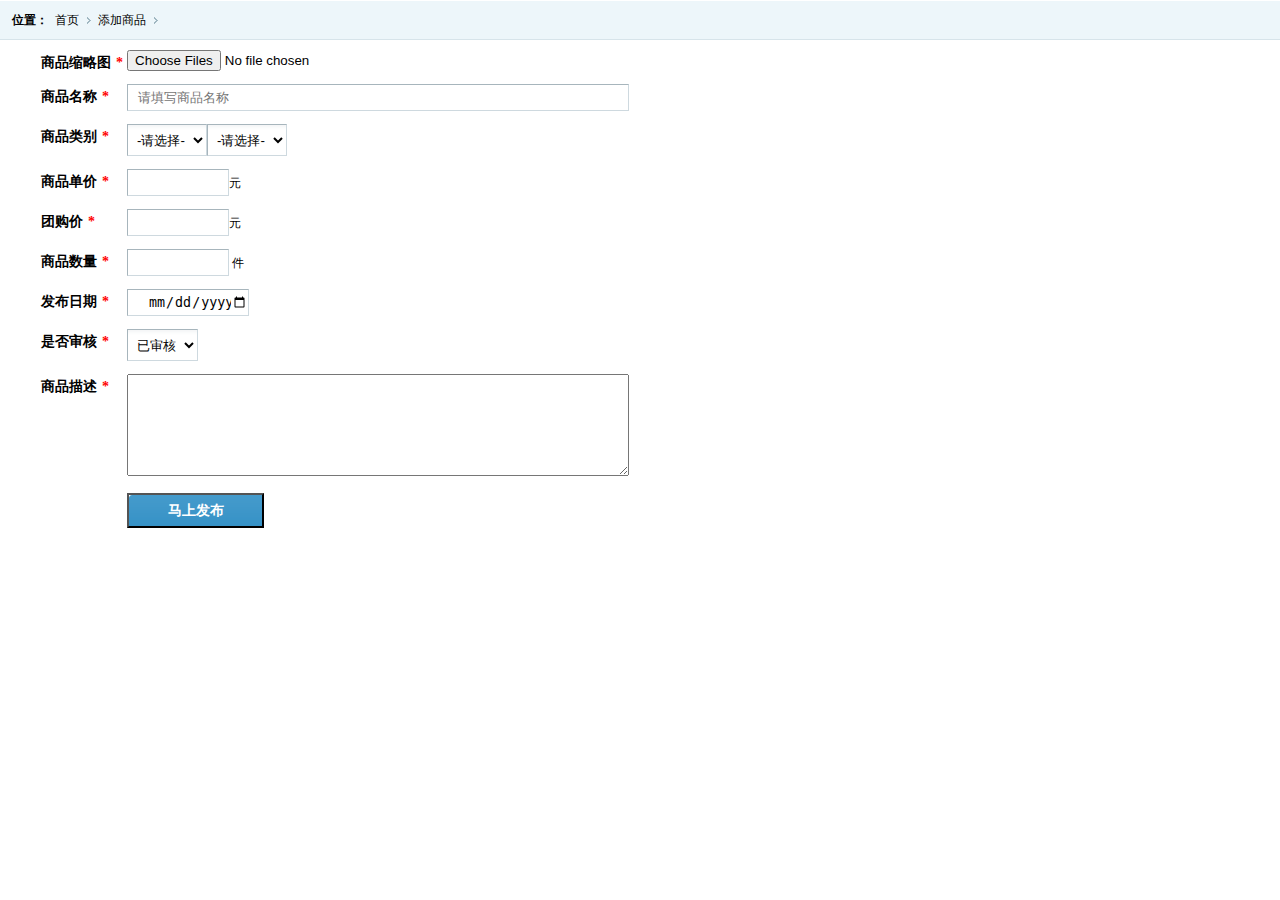
<file: 后台模块/addgoods.html>
<!DOCTYPE html>
<html lang="en">
<head>
	<meta charset="UTF-8">
	<title>Document</title>
	<link rel="stylesheet" href="css/reset.css">
	<link rel="stylesheet" href="css/add.css">
  <script src="js/jquery-3.4.1.min.js"></script>
  <script src="js/cascadingMenu.js"></script>
  <script>
  $(function(){
    var opts=[{
        "text":"男装",
        "value":"男装",
        "subType":[{"value":"男士外套","text":"男士外套"},
          {"value":"男士内搭","text":"男士内搭"},
          {"value":"特色服装","text":"特色服装"}]
      },{
        "text":"女装",
        "value":"女装",
        "subType":[{"value":"开衫毛衣","text":"开衫毛衣"},
          {"value":"印花连衣裙","text":"印花连衣裙"},
          {"value":"时尚外套","text":"时尚外套"},
          {"value":"休闲套装","text":"休闲套装"}]
      },{
        "text": "腕表",
        "value": "腕表", 
        "subType": [{"value":"瑞士品牌","text":"瑞士品牌"},
          {"value":"欧美品牌","text":"欧美品牌"},
          {"value":"德国品牌","text":"德国品牌"},
          {"value":"国产品牌","text":"国产品牌"}]
      }];
    $(".vocation:first").empty().cascadingMenuPlugins(opts);
  });
  </script>
  <script>
  $(function(){
    $('#goodsName').on('focus',function(){
      $(this).css({background:"#ffec8b",borderColor:"#999",color:"#000"});
    }).on("blur",function(){
      $(this).css({background:"#fff",borderColor:"",color:"000"});
    });
    $("input[id$='price']").on('focus',function(){
      $(this).css({fontSize:"16px",color:"red"});
    });
    $('input[type="number"]:last').on('blur',function(){
      if($(this).val()<=0){
          alert("数量不能小于等于0");
          $(this).val(1);
      }
    })
    $('input[type="date"]:last').on('blur',function(){
      var dateReg=/(\d{4})[-\/](\d{1,2})[-\/](\d{1,2})/;
      if(!dateReg.test($(this).val())){
        alert("日期格式不正确，请输入yyyy-mm-dd或yyyy/mm/dd的格式");
        $(this).val('2020-11-20');
      }
    }) 
     $('input[type="submit"]').on('click',function(){
      if($('#thumbImage').val()==""){
        alert("请选择商品缩略图！");
        return false;
      }
      if($('#goodsName').val()==""){
        alert("请填写商品名称！");
        return false;
      }
      if($('.tabson textarea').val()==""){
        alert("请完善商品的详细信息！");
        return false;
      }
      $(".tabson form").submit();
    }) 
  })
  </script>
</head>
<body>
	<div class="place"><span>位置：</span>
  <ul class="placeul">
    <li><a href="main.html" target="_parent">首页</a></li>
    <li><a href="#">添加商品</a></li>
  </ul>
</div>
<div class="formbody">
  <div  class="usual">
    <div class="tabson">
        <form id="addgoodsForm" method="post" action="">
          <ul class="forminfo">
            <li>
              <label>商品缩略图<b>*</b></label>
              <input name="thumbImage" id="thumbImage" type="file"  multiple="multiple"/>
            </li>
            <li>
              <label>商品名称<b>*</b></label>
              <input name="goodsName" id="goodsName" type="text" class="dfinput" placeholder="请填写商品名称"  
                required="required" style="width:500px;"/>
            </li>
            <li>
              <label>商品类别<b>*</b></label>
              <div class="vocation">
                <select class="select3" name="goodsType" id="goodsType">
                  <option>男装</option>
                  <option>女装</option>
                  <option>童装</option>
                  <option>运动</option>0
                  <option>其他</option>
                </select>
              </div>
            </li>
            <li>
              <label>商品单价<b>*</b></label>
              <input name="unitPrice" id="unitPrice" class="dfinput" type="number"  required="required"  style="width:100px;"/>元 </li>
            <li>
              <label>团购价<b>*</b></label>
              <input name="groupPrice" id="groupPrice" class="dfinput" type="number"   required="required" style="width:100px;"/>元 </li>
            <li>
              <label>商品数量<b>*</b></label>
              <input name="goodsNumber" id="goodsNumber" type="number" class="dfinput"  required="required" style="width:100px;"/>
              件 </li>
            <li>
              <label>发布日期<b>*</b></label>
              <input name="publishDate" id="publishDate" type="date" class="dfinput"  required="required" style="width:120px;"/>
            </li>
            <li>
              <label>是否审核<b>*</b></label>
              <div class="vocation">
                <select class="select3" name="isChecked" id="isChecked">
                  <option>已审核</option>
                  <option>未审核</option>
                </select>
              </div>
            </li>
            <li>
              <label>商品描述<b>*</b></label>
              <textarea name="goodsDescription" rows="3" id="content"  style="width:500px;height:100px;"></textarea>
            </li>
            <li>  <label>&nbsp;</label>
              <input type="submit" class="btn" id="btnPublish" value="马上发布"/>
            </li>
          </ul>
        </form>
    </div>
  </div>
</div>
</body>
</html>
</file>
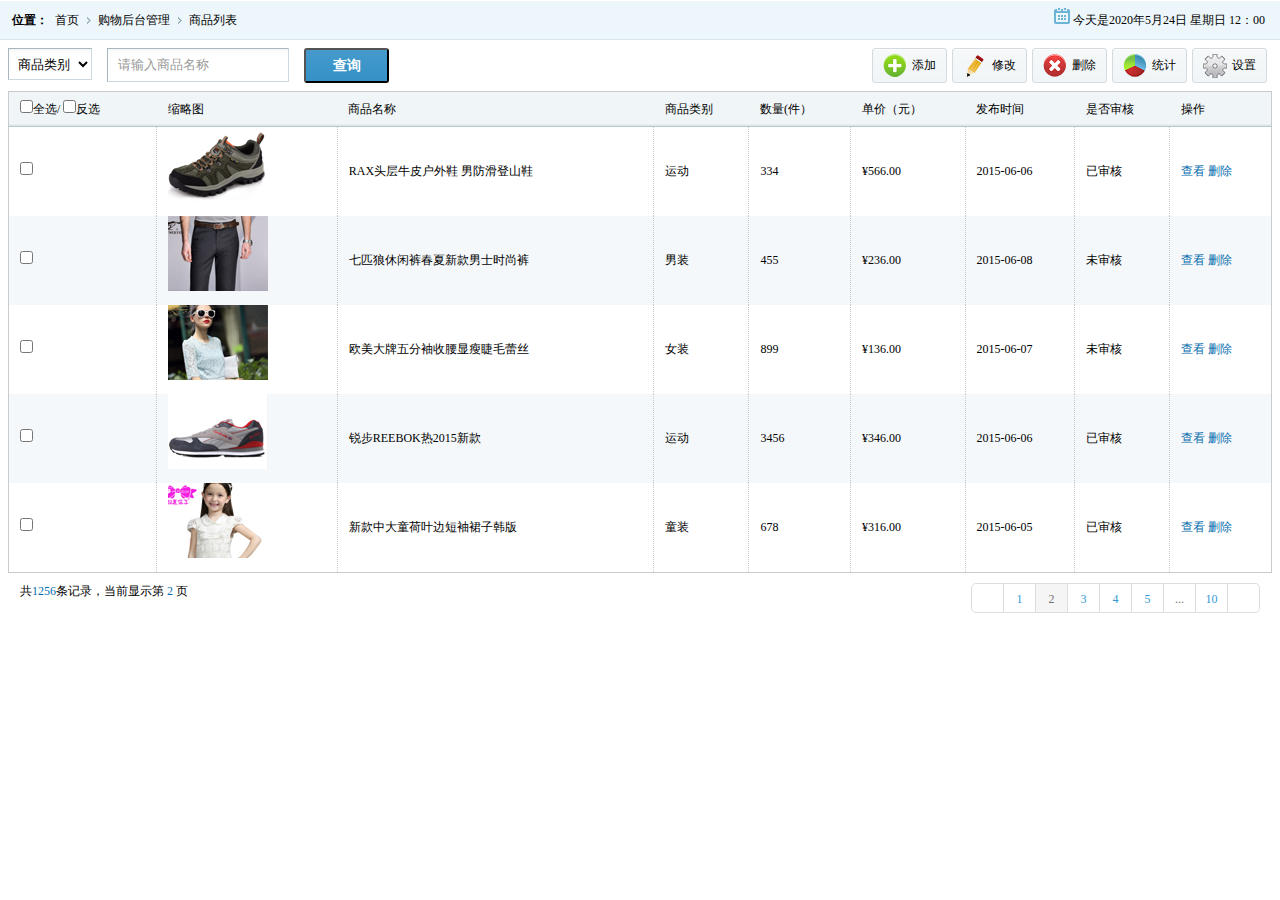
<file: 后台模块/foodlist.html>
<!DOCTYPE html>
<html lang="en">
<head>
	<meta charset="UTF-8">
	<title>商品列表页面</title>
	<link rel="stylesheet" href="css/reset.css">
	<link rel="stylesheet" href="css/list.css">
	<script src="js/jquery-3.4.1.min.js"></script>
	<script>
	function selectAll(){
		var items = $("[name='checkItem']");
		var checkAll=$('#checkAll');
		$('#checkOther').prop("checked",false);
		for (var i = items.length - 1; i >= 0; i--) {
			$(items[i]).prop("checked",checkAll.prop("checked"));
		}
	}
	function selectOther(){
		var items = $("[name='checkItem']");
		$('#checkAll').prop("checked",false);
		for (var i = items.length - 1; i >= 0; i--) {
			$(items[i]).prop("checked",!$(items[i]).prop("checked"));
		}
	}
	</script>
</head>
<body>
<div class="place"> <span>位置：</span>
  <ul class="placeul">
    <li><a href="main.html">首页</a></li>
    <li><a href="#">购物后台管理</a></li>
    <li><a href="#">商品列表</a></li>
  </ul>
  <div class="date_text"><img src="images1/leftico04.png">&nbsp;今天是2020年5月24日 星期日 12：00</div>
</div>
<div class="rightinfo">
  <div class="tools">
    <ul class="toolbar">
      <li ><span><img src="images1/t01.png" /></span>添加</li>
      <li ><span><img src="images1/t02.png" /></span>修改</li>
      <li class="click"><span><img src="images1/t03.png" /></span>删除</li>
      <li><a href="jqueryChart.html"><span><img src="images1/t04.png" /></span>统计</a></li>
      <li><span><img src="images1/t05.png" /></span>设置</li>
    </ul>
    <iframe src="shop_search.html" scrolling="no" frameborder="0" width="400" height="42"></iframe>
  </div>
<table class="tablelist">
<thead>
  <tr>
    <th><input name="checkAll" type="checkbox" id="checkAll" onchange="selectAll()"/>全选/
    <input name="checkOther" type="checkbox" id="checkOther" onchange="selectOther()"/>反选
    </th>
    <th>缩略图</th>
    <th>商品名称</th>
    <th>商品类别</th>
    <th>数量(件）</th>
    <th>单价（元）</th>
    <th>发布时间</th>
    <th>是否审核</th>
    <th>操作</th>
  </tr>
</thead>
<tbody>
  <tr>
    <td><input name="checkItem" type="checkbox" value="" /></td>
    <td class="imgtd"><img src="images1/img06.png" /></td>
    <td>RAX头层牛皮户外鞋 男防滑登山鞋</td>
    <td>运动</td>
    <td>334</td>
    <td>¥566.00</td>
    <td>2015-06-06</td>
    <td>已审核</td>
    <td><a href="#" class="tablelink">查看</a> 
        <a href="#" class="tablelink"> 删除</a></td>
  </tr>
  <tr class="odd">
    <td><input name="checkItem" type="checkbox" value="" /></td>
    <td class="imgtd"><img src="images1/img07.png" /></td>
    <td>七匹狼休闲裤春夏新款男士时尚裤</td>
    <td>男装</td>
    <td>455</td>
    <td>¥236.00</td>
    <td>2015-06-08</td>
    <td>未审核</td>
    <td><a href="#" class="tablelink">查看</a> 
        <a href="#" class="tablelink">删除</a></td>
  </tr>
  <tr>
    <td><input name="checkItem" type="checkbox" value="" /></td>
    <td class="imgtd"><img src="images1/img08.png" /></td>
    <td>欧美大牌五分袖收腰显瘦睫毛蕾丝 </td>
    <td>女装</td>
    <td>899</td>
    <td>¥136.00</td>
    <td>2015-06-07</td>
    <td>未审核</td>
    <td><a href="#" class="tablelink">查看</a> 
        <a href="#" class="tablelink">删除</a></td>
  </tr>
  <tr class="odd">
    <td><input name="checkItem" type="checkbox" value="" /></td>
    <td class="imgtd"><img src="images1/img09.png" /></td>
    <td>锐步REEBOK热2015新款</td>
    <td>运动</td>
    <td>3456</td>
    <td>¥346.00</td>
    <td>2015-06-06</td>
    <td>已审核</td>
    <td><a href="#" class="tablelink">查看</a> 
        <a href="#" class="tablelink">删除</a></td>
  </tr>
  <tr>
    <td><input name="checkItem" type="checkbox" value="" /></td>
    <td class="imgtd"><img src="images1/img10.png" /></td>
    <td>新款中大童荷叶边短袖裙子韩版</td>
    <td>童装</td>
    <td>678</td>
    <td>¥316.00</td>
    <td>2015-06-05</td>
    <td>已审核</td>
    <td><a href="#" class="tablelink">查看</a> 
        <a href="#" class="tablelink">删除</a></td>
  </tr>
</tbody>
</table>
  <div class="pagin">
    <div class="message">共<i class="blue">1256</i>条记录，当前显示第&nbsp;<i class="blue">2&nbsp;</i>页</div>
    <ul class="paginList">
      <li class="paginItem"><a href="#"><span class="pagepre"></span></a></li>
      <li class="paginItem"><a href="#">1</a></li>
      <li class="paginItem current"><a href="#">2</a></li>
      <li class="paginItem"><a href="#">3</a></li>
      <li class="paginItem"><a href="#">4</a></li>
      <li class="paginItem"><a href="#">5</a></li>
      <li class="paginItem more"><a href="#">...</a></li>
      <li class="paginItem"><a href="#">10</a></li>
      <li class="paginItem"><a href="#"><span class="pagenxt"></span></a></li>
    </ul>
  </div>
</div>
</body>
</html>
</file>
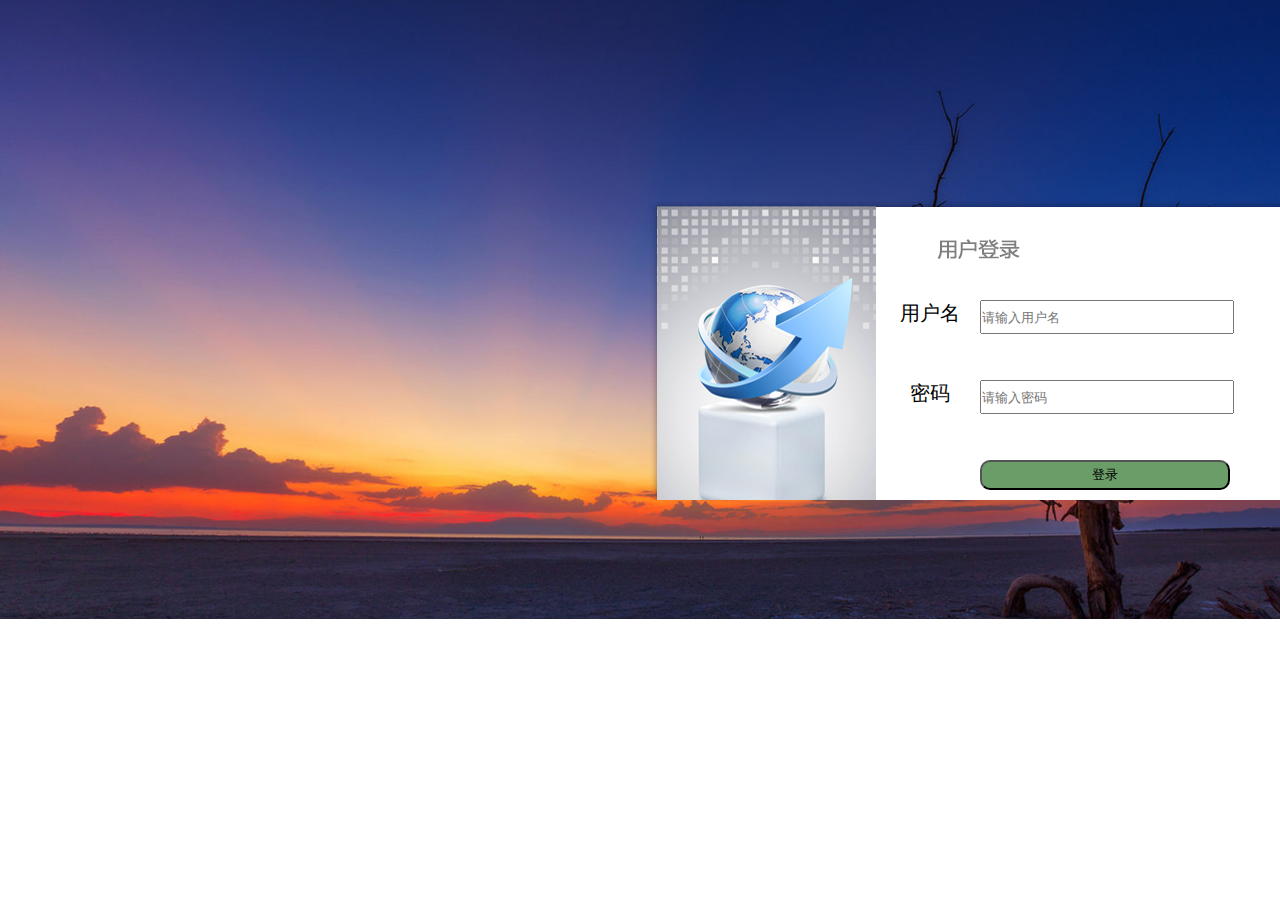
<file: 后台模块/login.html>
<!DOCTYPE html>
<html lang="en">
<head>
	<meta charset="UTF-8">
	<title>后台管理系统登录</title>
	<link rel="stylesheet" href="css/reset.css">
	<link rel="stylesheet" href="css/login.css">
	<script src="js/jquery-3.4.1.min.js"></script>
	<script>
	$(function() {
		var array=[["admin","123"],["zouwei","123"],
							["guoqy","123"]];
		$('#btn').click(function(){
			var userName=$('#name').val();
			var userPwd=$('#pwd').val();
			var flag=0;
			for (var i = array.length - 1; i >= 0; i--) {
				if(userName==array[i][0]&&array[i][1]==userPwd){
					flag=1;
					window.location.href="top.html?"+"admin="+encodeURI(userName);
				}
			}
			if(flag==0){
				alert("账号或密码错误");
			}
		})
	})
	</script>
</head>
<body>
	<div class="box">
		<div class="login_box">
			<form action="" method="post">
				<ul>
					<li><label>用户名</label><input type="text" placeholder="请输入用户名" id="name"></li>
					<li class="clr"><label>密码</label><input type="text" placeholder="请输入密码" id="pwd"></li>
					<li class="clr"><label>&nbsp;</label><input id="btn" type="button" value="登录"></li>
				</ul>
			</form>
		</div>
	</div>
</body>
</html>
</file>
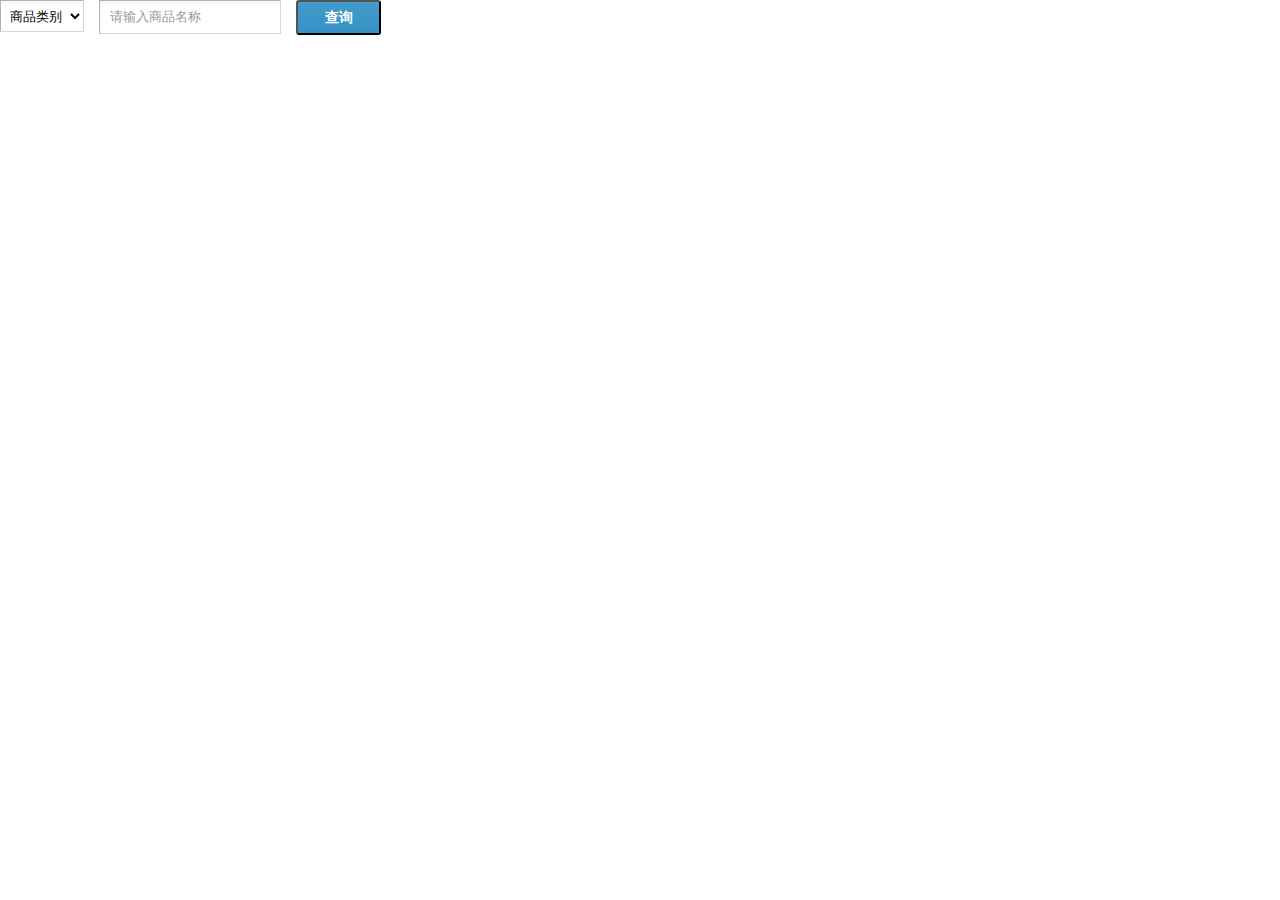
<file: 后台模块/shop_search.html>
<!DOCTYPE html>
<html lang="en">
<head>
	<meta charset="UTF-8">
	<title>商品检索</title>
	<link rel="stylesheet" href="css/reset.css">
	<link rel="stylesheet" href="css/list.css">
</head>
<body>
	<ul class="seachform">
	  <li>
	    <div class="vocation">
	      <select class="select3">
	        <option>商品类别</option>
	        <option>女装</option>
	        <option>男装</option>
	        <option>童装</option>
	        <option>运动</option>
	      </select>
	    </div>
	  </li>
	  <li>
	    <input type="text" class="scinput" value="请输入商品名称"/>
	  </li>
	  <li>
	    <input name="searchBtn" type="button" class="scbtn" value="查询"/>
	  </li>
	</ul>
</body>
</html>
</file>
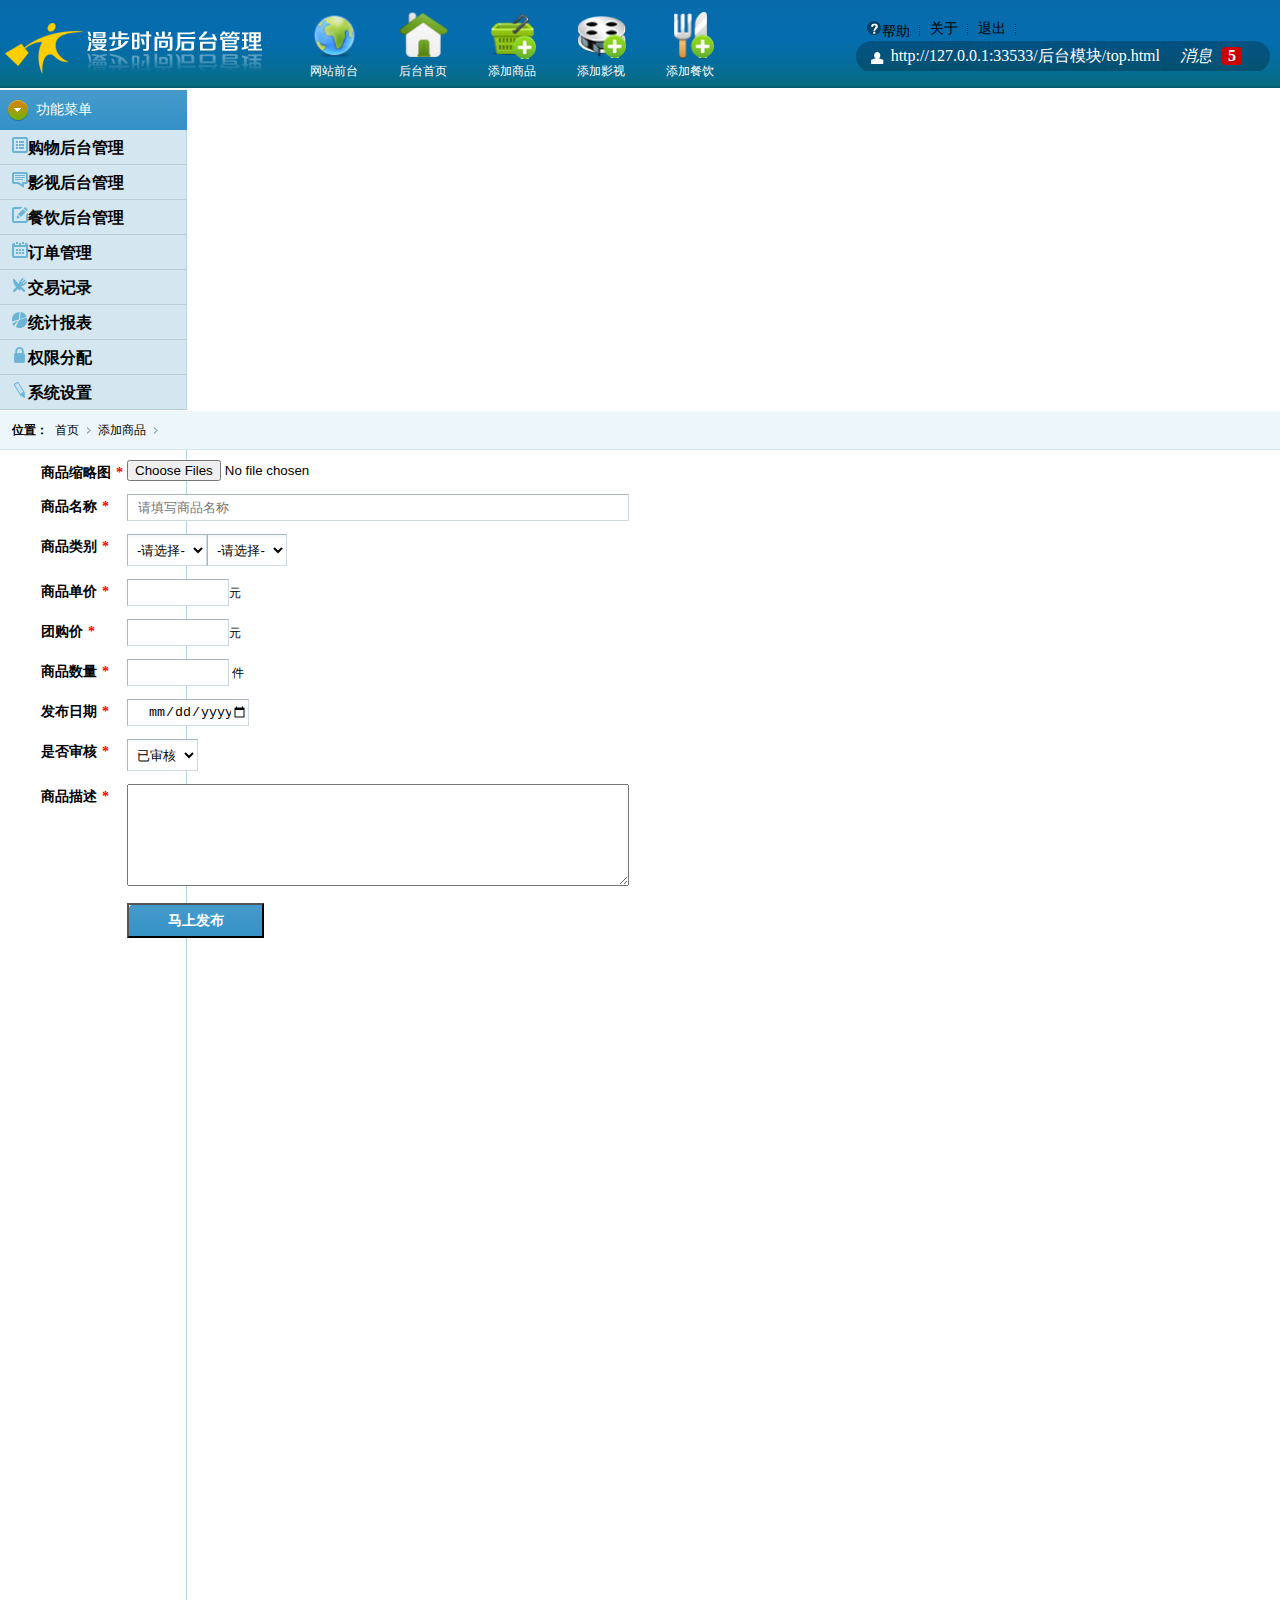
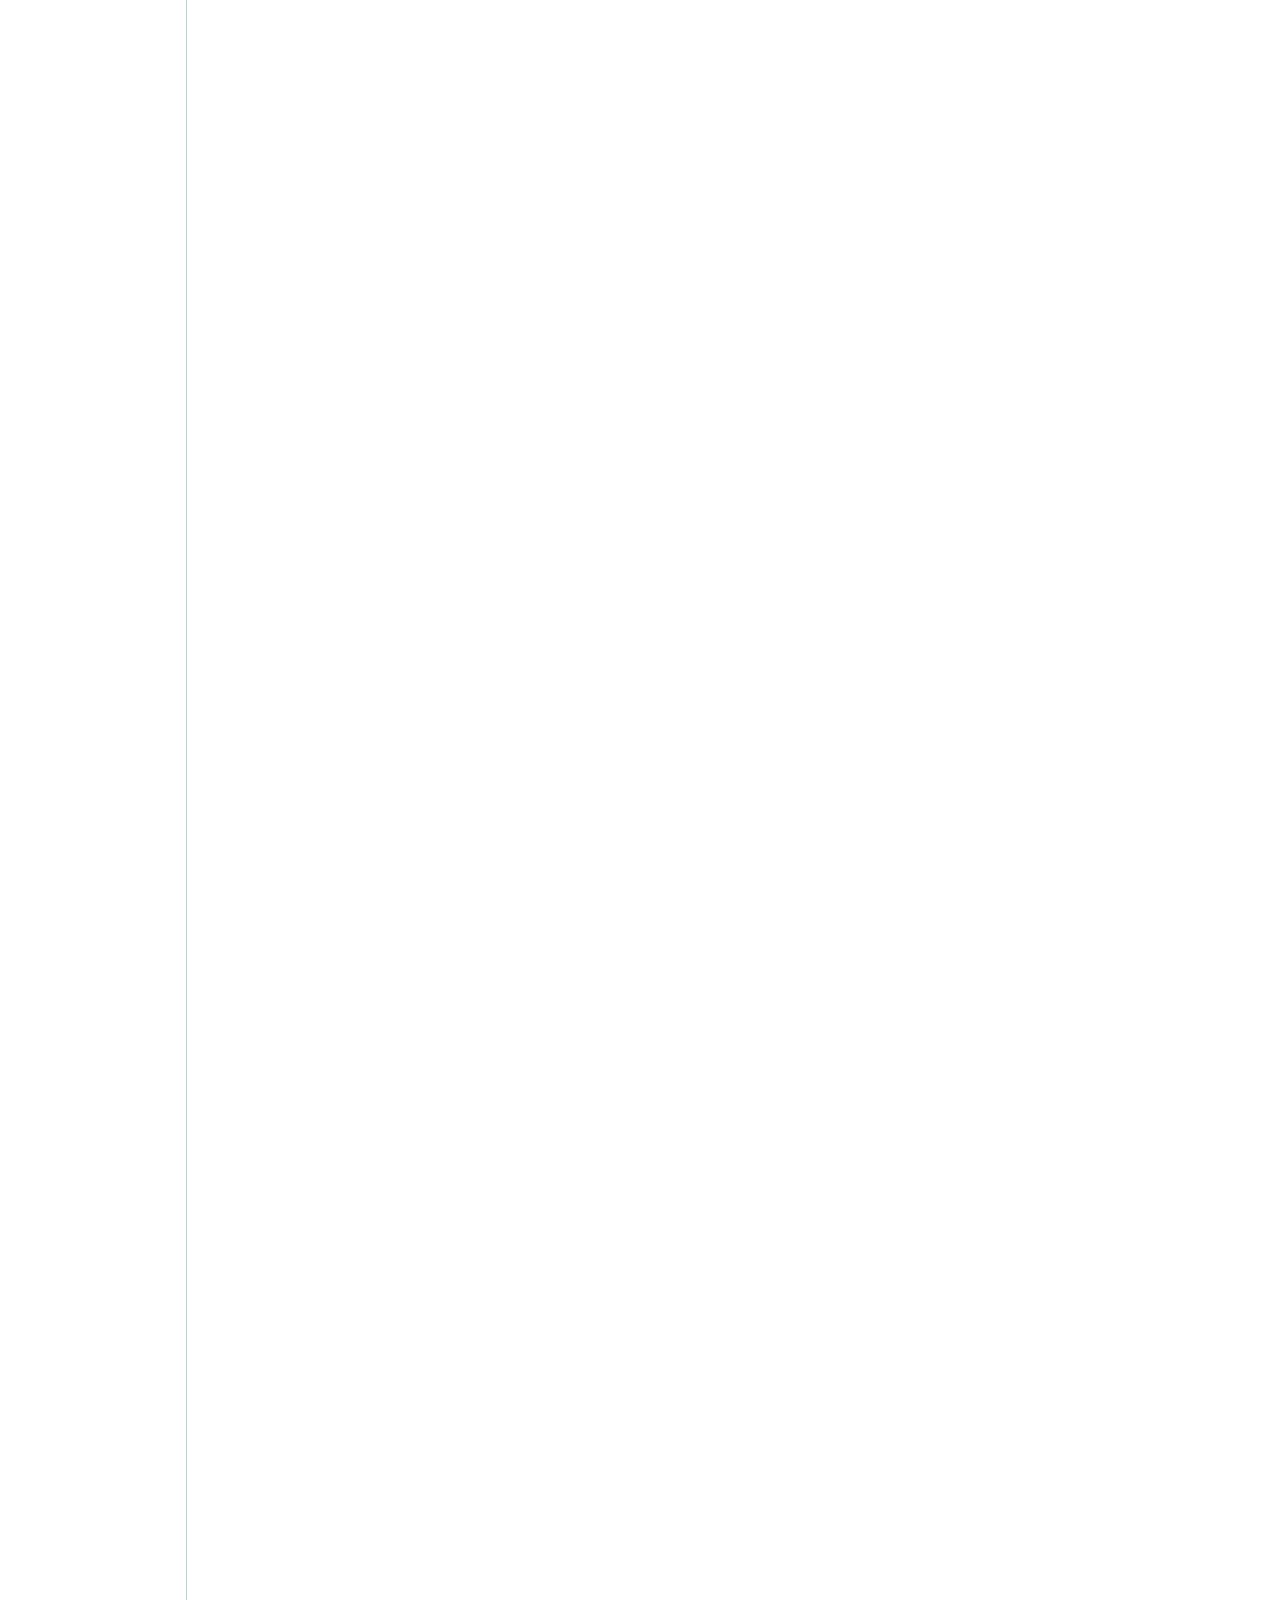
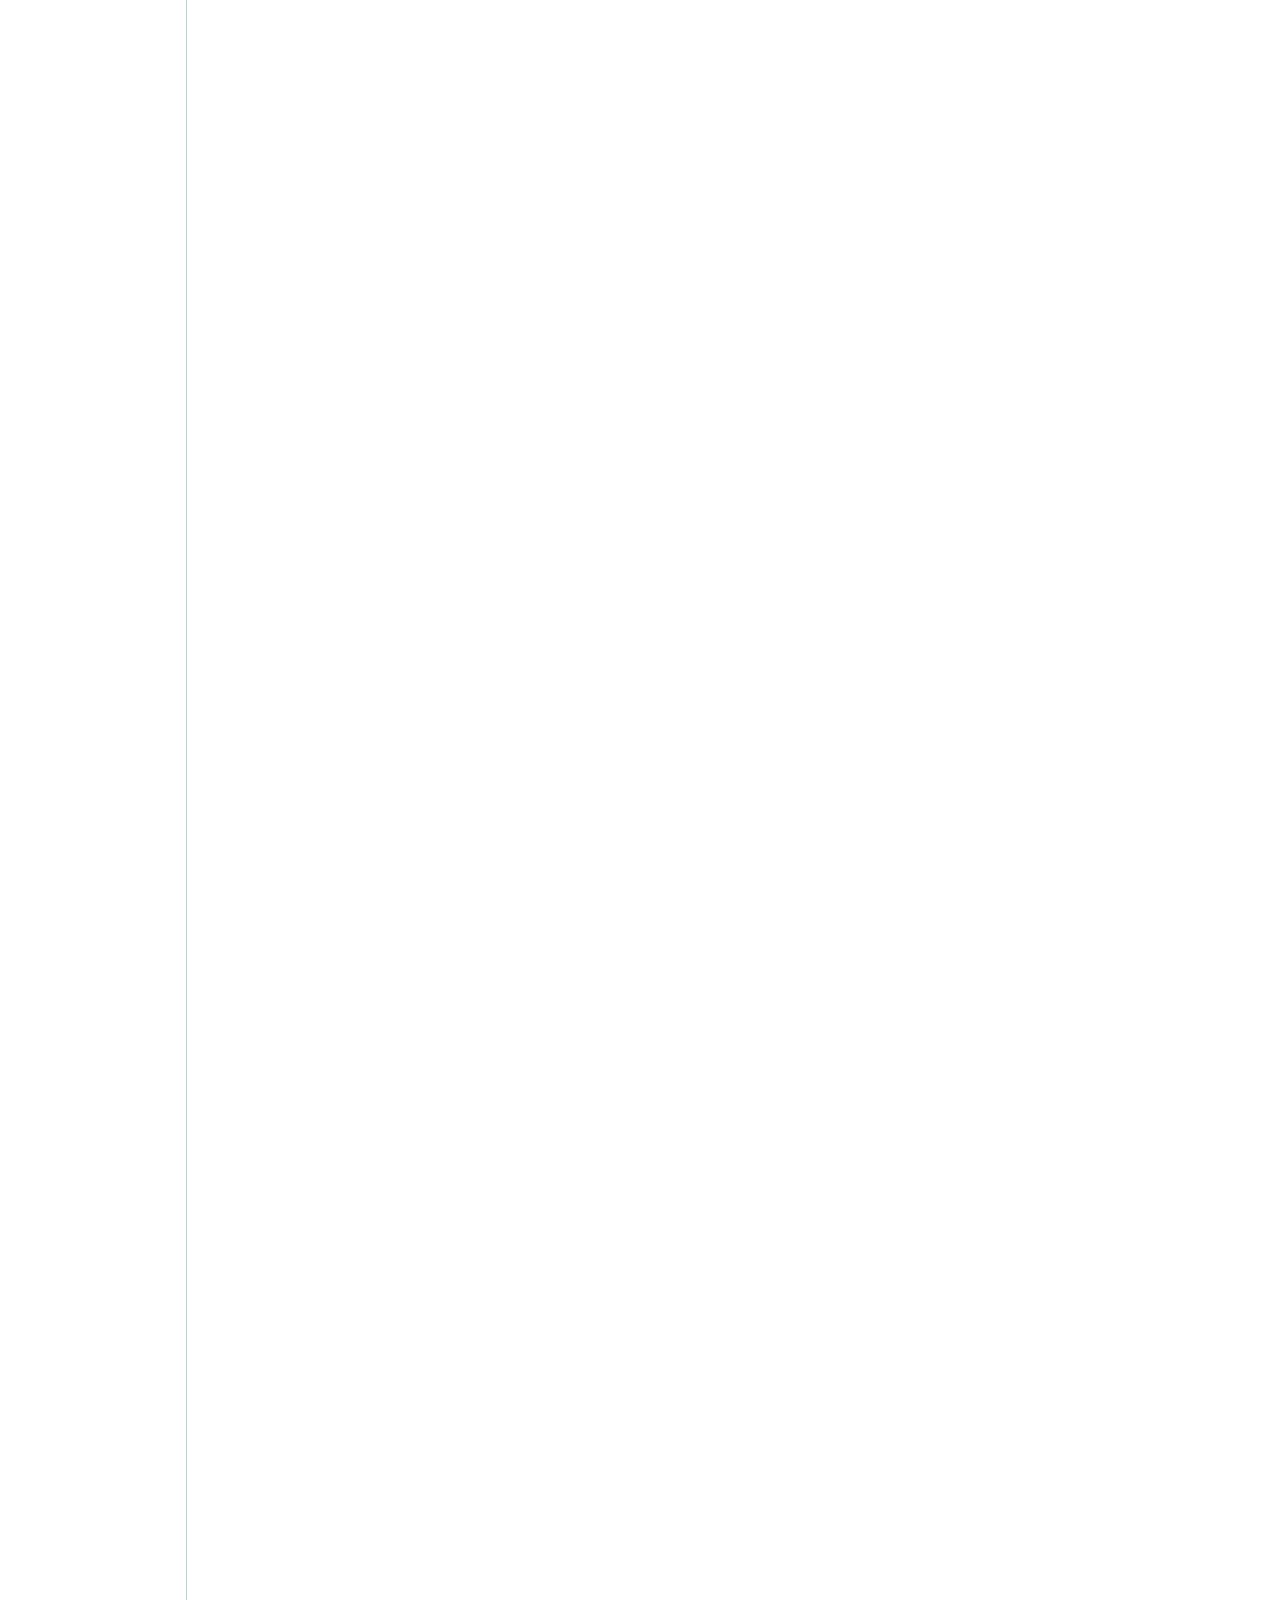
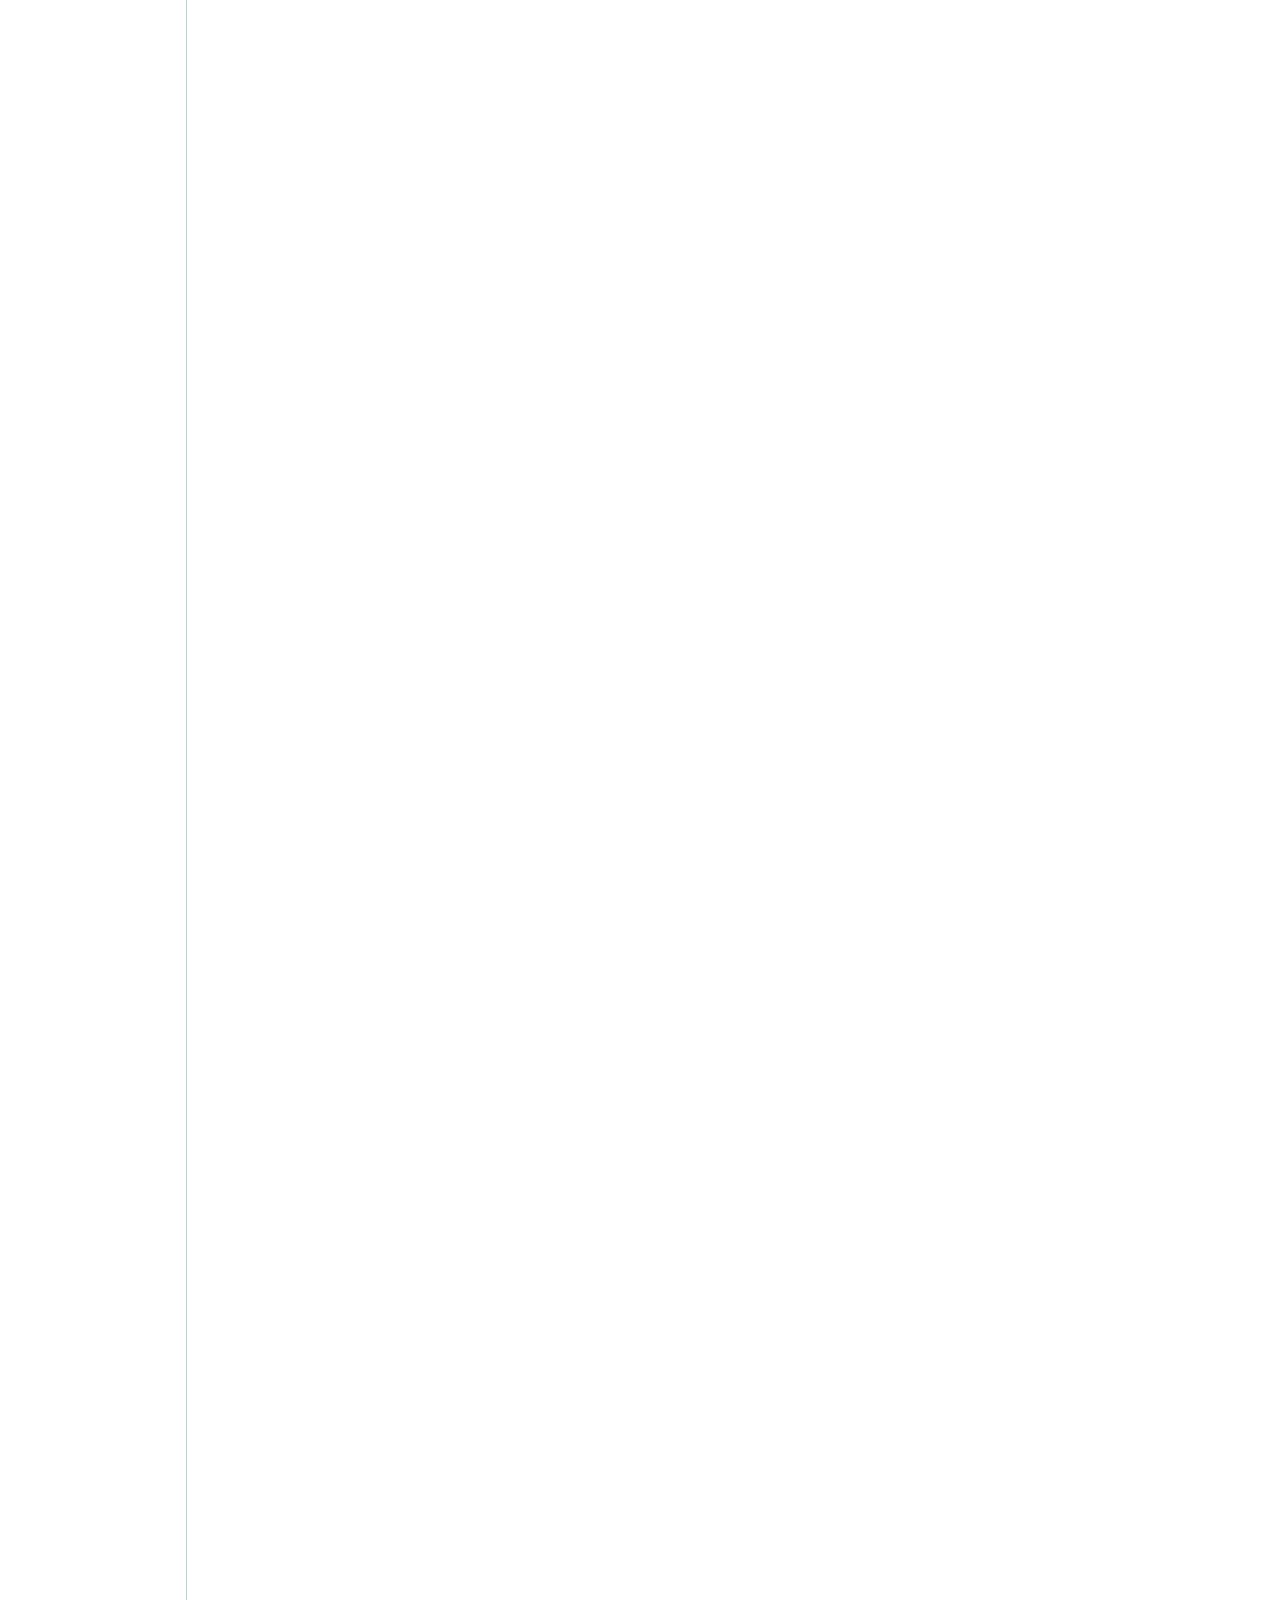
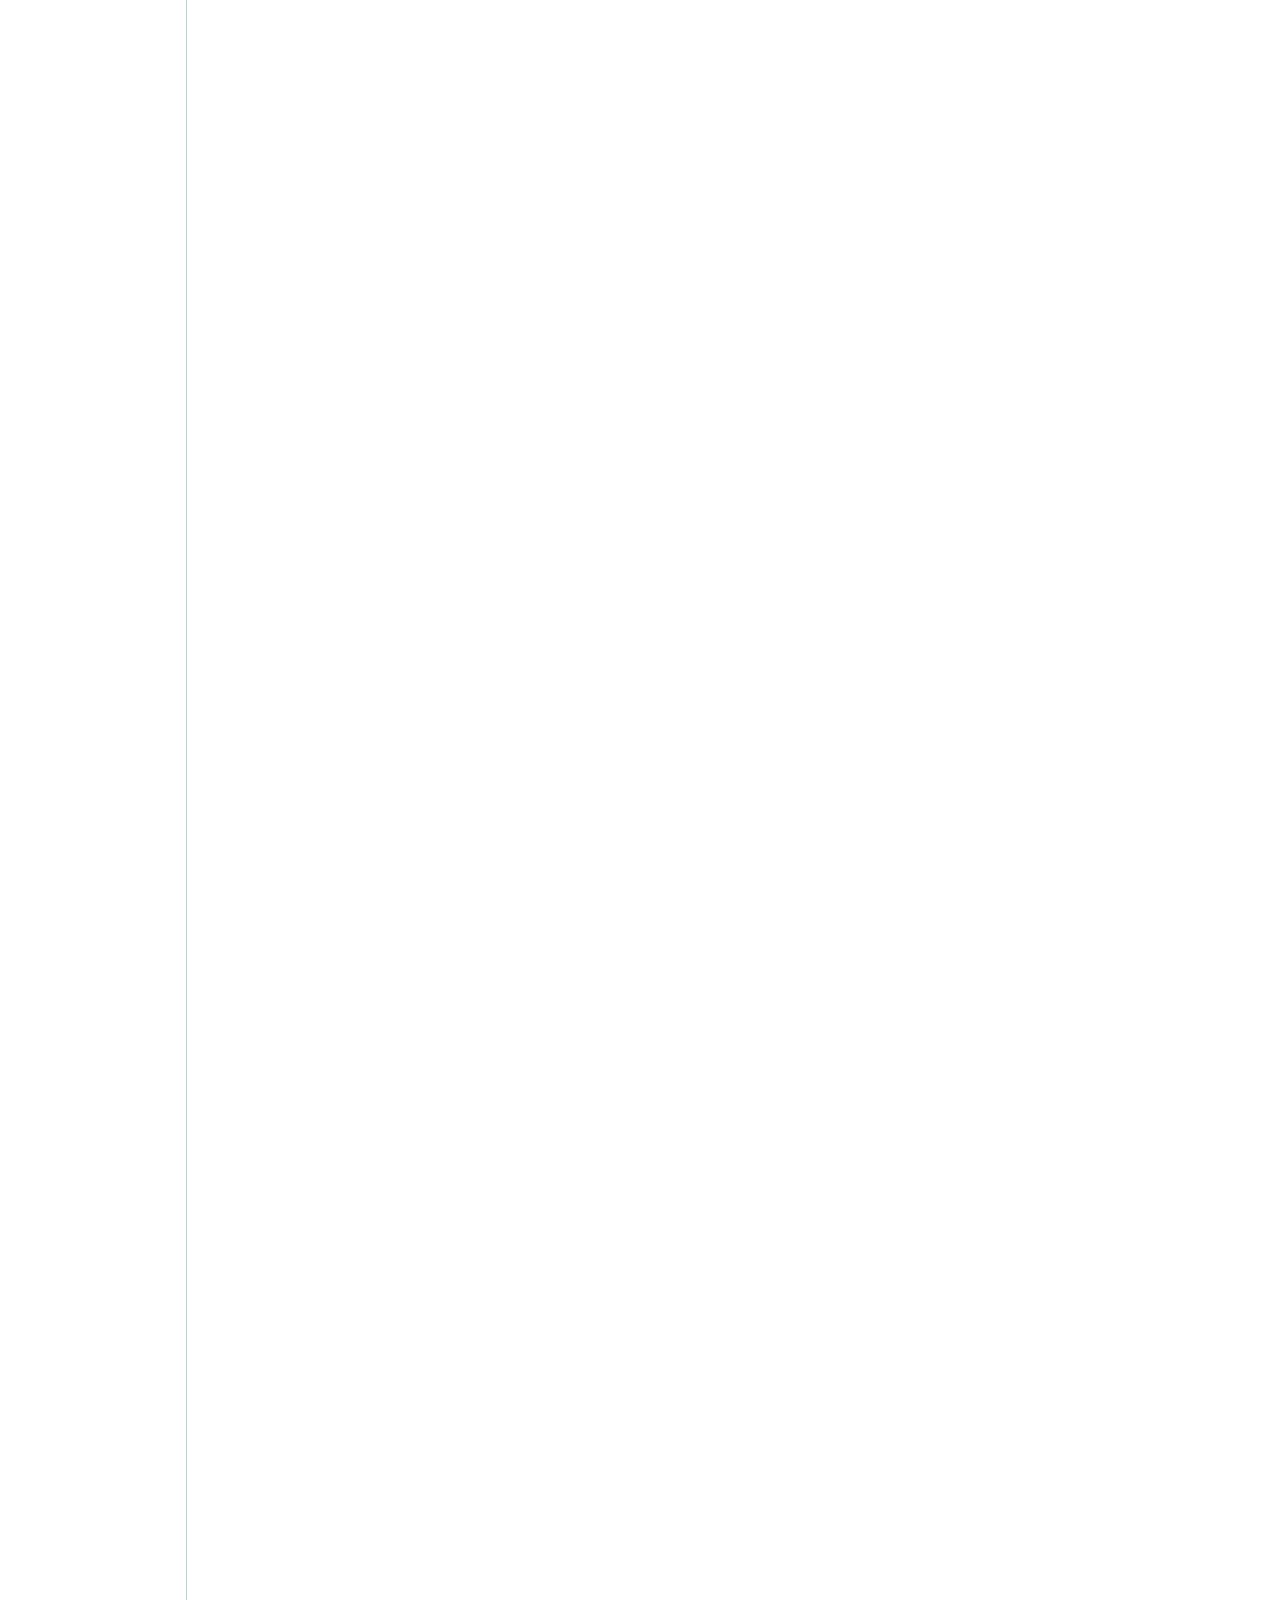
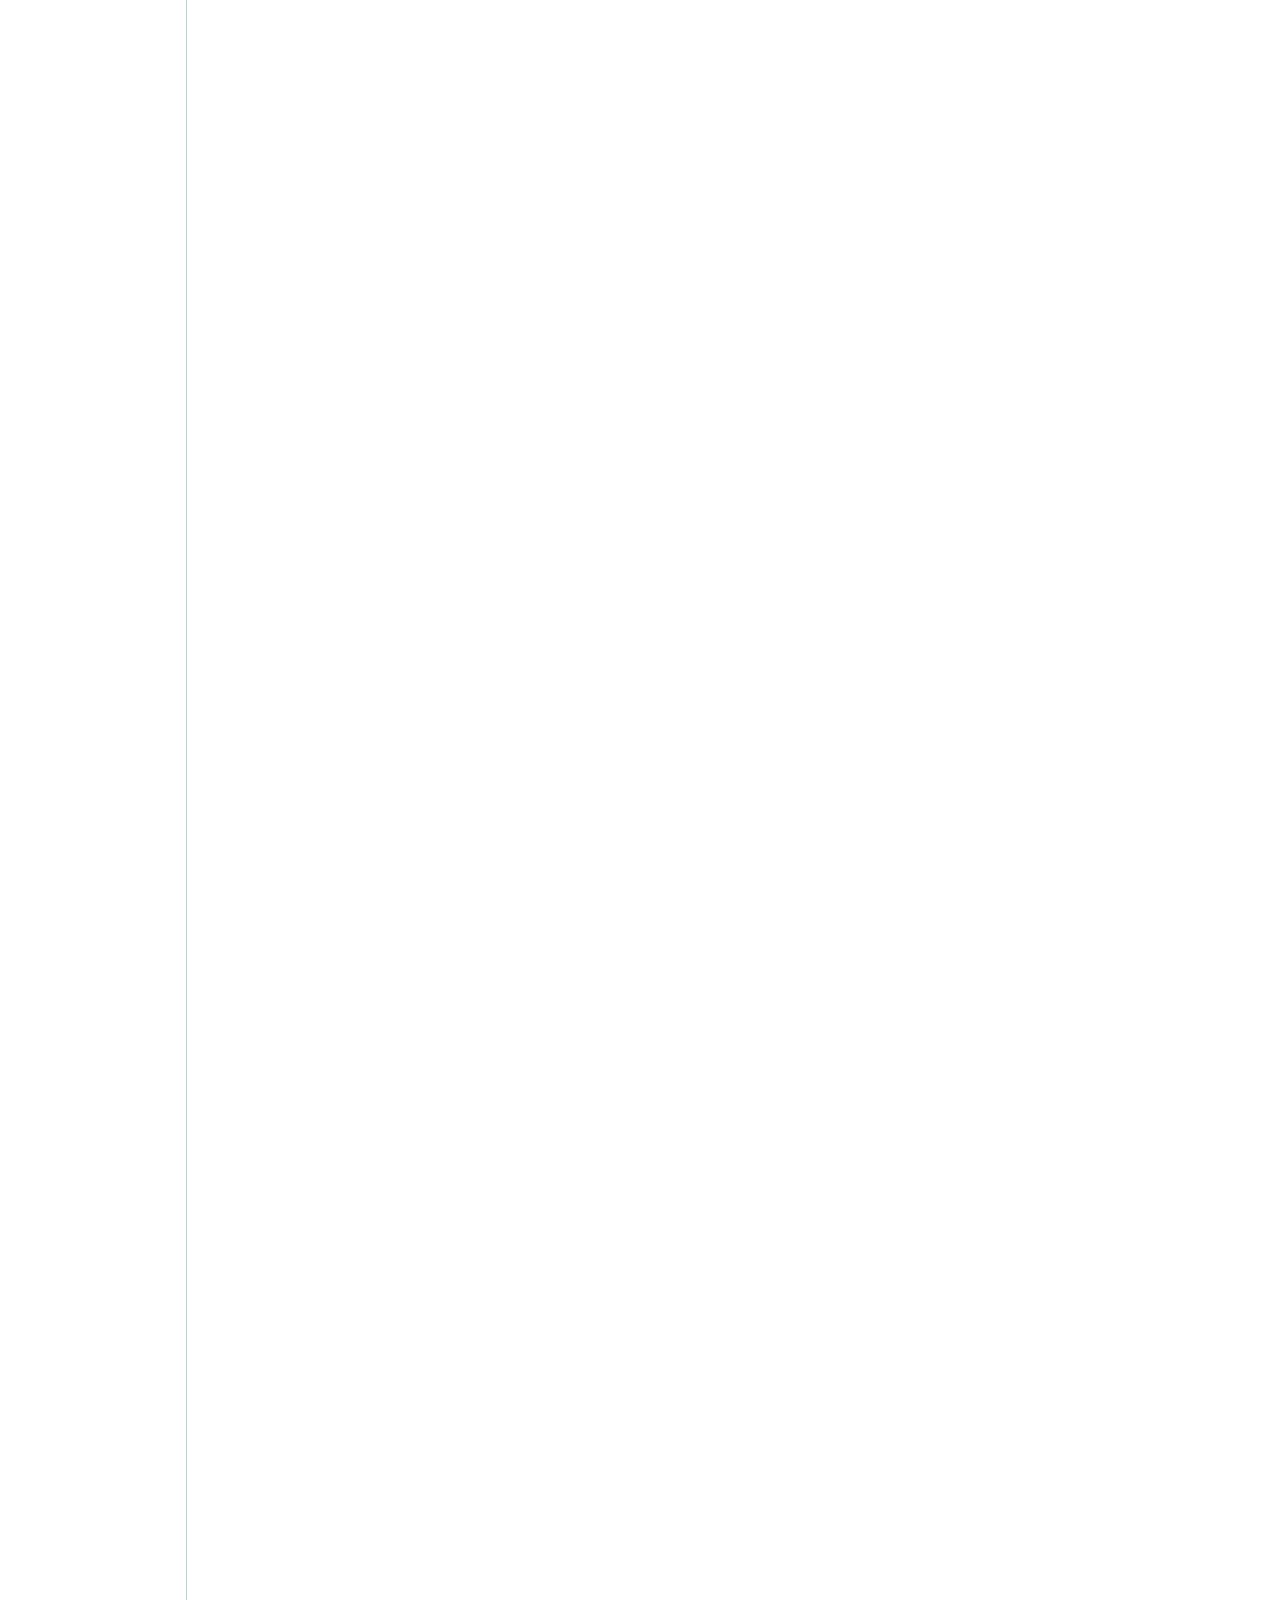
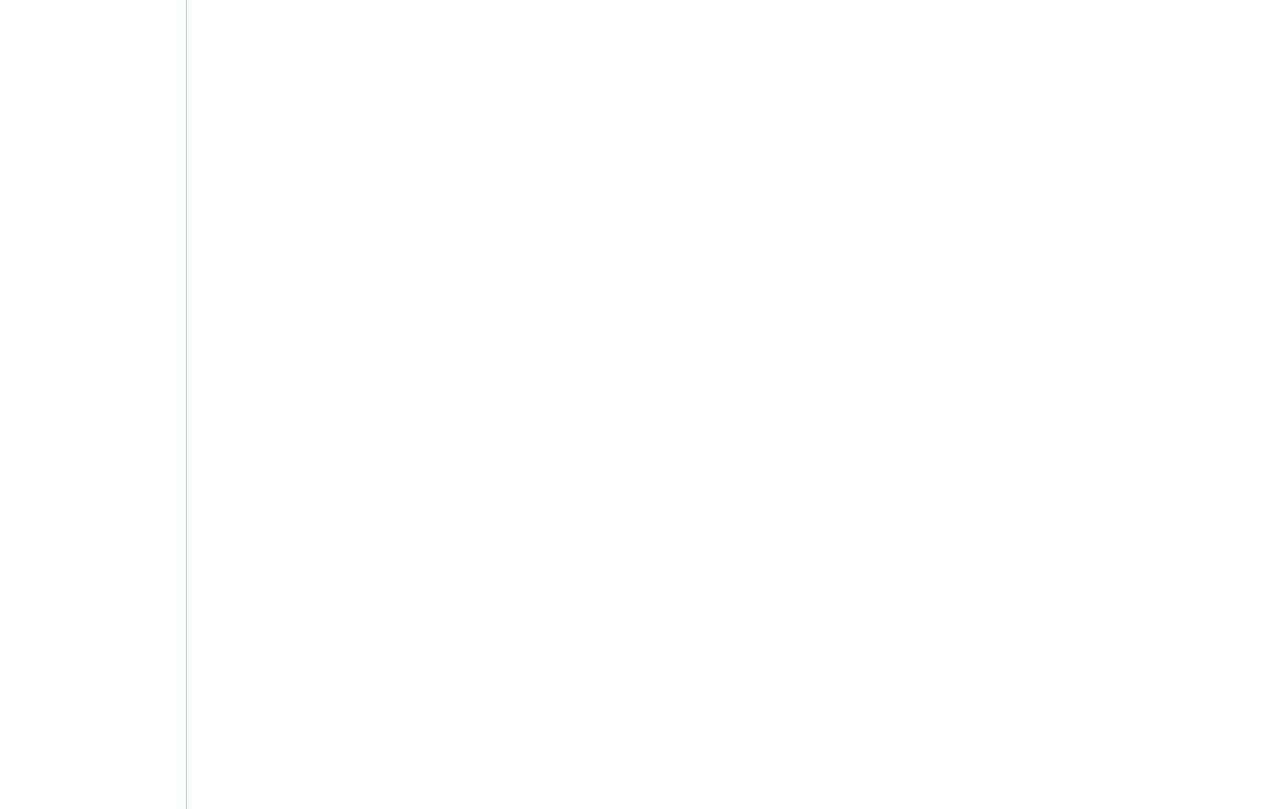
<file: 后台模块/top.html>
<!DOCTYPE html>
<html lang="en">
<head>
	<meta charset="UTF-8">
	<title>后台管理系统</title>
	<link rel="stylesheet" href="css/reset.css">
    <link rel="stylesheet" href="css/bg_top.css">
    <script src="js/jquery-3.4.1.min.js"></script>
    <script src="js/bg.js"></script>
</head>
<body>
	<div class="top_left"><a href="lbwnb.html" target="topFrame"><img src="images1/logo.png" alt="" title="系统首页"></a></div>
	<div class="top_middle">
    <ul>
		<li><a href="../前台模块/index.html">
				<img src="images1/globe.png" title="网站前台" alt="">
				<h2>网站前台</h2>
			</a></li>
		<li><a href="foodlist.html">
				<img src="images1/home.png" alt="" title="后台首页">
				<h2>后台首页</h2>
			</a></li>
		<li><a href="addgoods.html" target="rightFrame">
				<img src="images1/shop.png" alt="" title="添加商品">
				<h2>添加商品</h2>
			</a></li>
		<li><a href="addmovie.html" target="rightFrame">
				<img src="images1/movie.png" alt="" title="添加影视">
				<h2>添加影视</h2>
			</a></li>
		<li><a href="addfood.html" target="rightFrame">
				<img src="images1/food.png" alt="" title="添加餐饮">
				<h2>添加餐饮</h2>
			</a></li>
	</ul>
	</div>
	<div class="top_right">
		<ul>
			<li><span><img src="images1/help.png" alt=""></span><a href="#">帮助</a></li>
			<li><a href="#">关于</a></li>
			<li><a href="login.html" target="_parent">退出</a></li>
		</ul>
		<div><span id="admin">admsin</span><i>消息</i><b>5</b></div>
	</div>
	<div class="clr"></div>
	<div class="main_left">
		<div class="lefttop clr"><span></span>功能菜单</div>
		<dl class="leftmenu"><dd>
			<div class="title"><span><img src="images1/leftico01.png" alt="">购物后台管理</span></div><ul class="menuson">
				<li class="active">
					<cite></cite>
					<a href="addgoods.html" target="rightFrame">添加商品</a>
					<i></i>
				</li>
				<li>
					<cite></cite>
					<a href="foodlist.html" target="rightFrame">商品列表</a>
					<i></i>
				</li>
				<li >
					<cite></cite>
					<a href="#">商品类型</a>
					<i></i>
				</li>
			</ul>
		</dd>
		<dd>
			<div class="title"><span><img src="images1/leftico02.png" alt="">影视后台管理</span></div><ul class="menuson">
				<li>
					<cite></cite>
					<a href="">添加影片</a>
					<i></i>
				</li>
				<li>
					<cite></cite>
					<a href="">影片列表</a>
					<i></i>
				</li>
				<li>
					<cite></cite>
					<a href="">影片类型</a>
					<i></i>
				</li>
			</ul>
		</dd>
		<dd>
			<div class="title"><span><img src="images1/leftico03.png" alt="">餐饮后台管理</span></div><ul class="menuson">
				<li>
					<cite></cite>
					<a href="">添加美食</a>
					<i></i>
				</li>
				<li>
					<cite></cite>
					<a href="">美食列表</a>
					<i></i>
				</li>
				<li>
					<cite></cite>
					<a href="">美食类型</a>
					<i></i>
				</li>
			</ul>
		</dd>
		<dd>
			<div class="title"><span><img src="images1/leftico04.png" alt="">订单管理</span></div><ul class="menuson">
				<li>
					<cite></cite>
					<a href="">最新订单</a>
					<i></i>
				</li>
				<li>
					<cite></cite>
					<a href="">已处理订单</a>
					<i></i>
				</li>
				<li>
					<cite></cite>
					<a href="">取消订单</a>
					<i></i>
				</li>
			</ul>
		</dd>
		<dd>
			<div class="title"><span><img src="images1/leftico05.png" alt="">交易记录</span></div>
		</dd>
		<dd>
			<div class="title"><span><img src="images1/leftico06.png" alt="">统计报表</span></div>
		</dd>
		<dd>
			<div class="title"><span><img src="images1/leftico07.png" alt="">权限分配</span></div>
		</dd>
		<dd>
			<div class="title"><span><img src="images1/leftico08.png" alt="">系统设置</span></div>
		</dd>
		</dl>
	</div>
	<div class="main_right"><iframe name="rightFrame" src="addgoods.html" frameborder="0" width="1330" height="800"></iframe></div>
	<script>
	  var loc = location.href;
	  var n1 = loc.length;//地址的总长度
	  var n2 = loc.indexOf("=");//取得=号的位置
	  var id = decodeURI(loc.substr(n2+1, n1-n2));//从=号后面的内容
	  document.getElementById('admin').innerHTML=id;
	 </script>
</body>
</html>
</file>
<file: 前台模块/css/index.css>
.fr{float: right;}
.fl{float: left;}
.clr{clear: both;}
article,footer,header,nav,section{
	display: block;
}
.orange{font-weight:700;color:#f60}
.top_bg{border-bottom:1px solid #ccc;font-size:14px;font-family:"宋体";line-height:30px;background:#f7f7f7;height:30px}
.top_content{width:1200px;margin:0 auto}
.xl{display:inline-block;position:relative}
.droparrow{position:relative;border:1px solid transparent;width:160px;height:30px;display:inline-block;padding-left:5px;z-index:1000}
.xl>.dropdown{background:#fff;width:285px;height:225px;border:1px solid #ccc;padding:5px;position:absolute;right:0;top:30px;z-index:999;overflow-y:auto;overflow-x:hidden;display:none}
.shop_pic li{float:left;margin:0 3px;line-height:20px}
.shop_pic li p{text-align:center;color:gray}
.shop_pic img{border:1px solid #ccc}
.shop_pic img:hover{border:1px solid #f60}
.shopcart{background:url(../images3/shoppingcart.png) no-repeat;width:16px;height:16px;display:inline-block;margin:5px 5px 0 0}
/*logo+banner*/
.logo_banner{
	width: 1200px;
	margin: 0 auto;
}
.nav_bg{
	height: 50px;
	background: #ce2626;
	margin-bottom: 3px;
}
.nav{
	float: left;
	width: 100px;
	margin: 0 30px 0 30px;
	height: 50px;
	font-size: 16px;
	line-height: 50px;
	text-align: center;
}
.nav a{
	color: #fff;
	font-weight: 700;
}
.nav_active{background:#b12121}
a.white{color:#fff;text-decoration:none}
a.white:hover{color:#ff0;text-decoration:none}
/*main*/
.main{
	width: 1220px;
	margin: 0 auto;
}
.left{
	width: 220px;
	border: 1px solid #e5e4e1;
	margin-right: 5px;
}
.left li{
	width: 220px;
	height: 33px;
	border-bottom: 1px solid #e5e4e1;
	float: left;
	line-height: 33px;
	background: #fafafa;
	font-size:14px ;
	text-align: left;
}
.left_title{
	display: block;
	height: 33px;
	background: #e5e4e1;
	font-size:15px ;
	text-indent: 20px;
	text-align: left;
	line-height: 33px;
}
.red_dot{
	font-size:25px ;
	margin-right: 10px;
	width: 8px;
	height: 8px;
	display: inline-block;
	margin-left: 10px;
}
.right_arrow{
	width: 20px;
	height: 20px;
	display: inline-block;
	float: right;
}
.img{
	width: 690px;
	height: 350px;
	position: relative;
}
.focusBox{
	position: absolute;
	bottom: 10px;
	left: 300px;
}
.focusBox>li{
	list-style: none;
	width: 15px;
	height: 15px;
	background: #f00;
	margin-right: 10px;
	border-radius: 10px;
	float: left;
}
.focusBox>li.current{
	background: #f60;
	opacity: 0.6;
	filter: alpha(opacity=60);
}
.announce{
	border: 1px solid #e5e4e1;
	margin-left: 2px;
	width: 270px;
}
.announce_title{
	font-size: 20px;
	height: 35px;
	text-align: center;
	background-color: rgb(247, 247, 247);
}
.announce li{
	font-size: 14px;
	height: 30px;
}
.announce li span{
	float: left;
	width: 15px;
	background:url(../images3/gray_dot.gif) no-repeat center center;
}
.announce li a{
	margin-left: 5px;
}
.link_list{
	width: 277px;
}
.link_list span{
	float: left;
	width: 92px;
	height: 44px;
}
.link_list span img{
	width: 90px;
	height: 44px;
}
.mif{
	margin-top: 10px;
	width: 960px;
}
.recommend{
	width: 190px;
	height: 138px;
	float: left;
	border: 1px solid #e5e4e1;
}
.recommend img{
	margin-left: 10px;
	width: 65px;
	height: 65px;
	float: left;
}
.recommend span{
	font-size: 12px;
	display: block;
}
.recommend div{
	float: left;
	width: 96px;
	height: 69px;
	font-weight: 600;
	margin-left: 10px;
}
.recommend div span{
	font-size: 15px;
    margin: 10px auto;
}
.recommend>span{
	margin: 5px 10px 5px 15px;
}
/*footer*/
.footer{
		background: #efefef;
		height: 310px;
		margin-top: 20px;
}
.foot_title{
	background: #6a6665;
	height: 40px;
	padding-top: 8px;
}
.foot_pic{
	margin: 0 auto;
	width: 1200px;
}
.foot_pic>li{
	width:20%;
	float: left;
	text-align:center;
}
.foot_list{
	margin: 0 auto;
	padding-top: 20px;
	width: 1000px;
}
.foot_list>li{
	width: 20%;
	float: left;
}
.foot_list ul{
	padding-left:10px ;
}
.red1{
	background: no-repeat;
	width: 35px;
	height: 31px;
	display:block;
}
.line1{
	background:url(../images3/line1.jpg) no-repeat;
	width: 20px;
	height: 100px;
	display: inline-block;
}
.font16{
	font-size:16px ;
	font-weight: 700;
	padding-bottom: 10px;
}
.foot_line{
	border-bottom: 1px solid #ccc;
	font-size:12px ;
	margin-top: 10px;
}
.padding_top{
	padding-top: 10px;
}
</file>
<file: 前台模块/css/foodIndex.css>
.fr{float: right;}
.fl{float: left;}
.clr{clear: both;}
article,footer,header,nav,section{
	display: block;
}
.orange{font-weight:700;color:#f60}
.top_bg{border-bottom:1px solid #ccc;font-size:14px;font-family:"宋体";line-height:30px;background:#f7f7f7;height:30px}
.top_content{width:1200px;margin:0 auto}
.xl{display:inline-block;position:relative}
.droparrow{position:relative;border:1px solid transparent;width:160px;height:30px;display:inline-block;padding-left:5px;z-index:1000}
.xl>.dropdown{background:#fff;width:285px;height:225px;border:1px solid #ccc;padding:5px;position:absolute;right:0;top:30px;z-index:999;overflow-y:auto;overflow-x:hidden;display:none}
.shop_pic li{float:left;margin:0 3px;line-height:20px}
.shop_pic li p{text-align:center;color:gray}
.shop_pic img{border:1px solid #ccc}
.shop_pic img:hover{border:1px solid #f60}
.shopcart{background:url(../images3/shoppingcart.png) no-repeat;width:16px;height:16px;display:inline-block;margin:5px 5px 0 0}
/*logo+banner*/
.logo_banner{
	width: 1200px;
	margin: 0 auto;
}
.banner img{
	width: 865px;
	height: 85px;
}
.nav_bg{
	height: 50px;
	background: #ce2626;
	margin-bottom: 3px;
}
.nav{
	float: left;
	width: 100px;
	margin: 0 30px 0 30px;
	height: 50px;
	font-size: 16px;
	line-height: 50px;
	text-align: center;
}
.nav a{
	color: #fff;
	font-weight: 700;
}
.nav_active{background:#b12121}
a.white{color:#fff;text-decoration:none}
a.white:hover{color:#ff0;text-decoration:none}
/*main*/
.main{
	width: 1220px;
	margin: 0 auto;
}
.left{
	width: 220px;
	border: 1px solid #e5e4e1;
}
.left li{
	width: 220px;
	height: 33px;
	border-bottom: 1px solid #e5e4e1;
	float: left;
	line-height: 33px;
	background: #fafafa;
	font-size:14px ;
	text-align: left;
}
.left_title{
	display: block;
	height: 33px;
	background: #ff6b37;
	font-size:15px ;
	border-bottom-right-radius: 100px 75px;
	text-indent: 20px;
	text-align: left;
	color: #fff;
	line-height: 33px;
}
.red_dot{
	font-size:25px ;
	margin-right: 10px;
	width: 8px;
	height: 8px;
	display: inline-block;
	margin-left: 10px;
}
.right_arrow{
	width: 20px;
	height: 20px;
	display: inline-block;
	float: right;
}
.love{
	width: 220px;
	height: 310px;
	float: left;
}
.love img{
	width: 220px;
	height: 250px;
}
.love1{
	font-size: 19px;
	float: left;
	font-weight: 600;
	width: 220px;
	height: 25px;
	margin-bottom: 5px;
	border-bottom: 2px solid red;
}
.love11{
	float: left;
	margin-left: 5px;
}
.love12{
	float: right;
	font-size: 12px;
	margin-right: 5px;
	padding-top: 5px;
}
.love21{
	float: left;
	font-size: 16px;
	font-weight: 400px;
}
.love22{
	float: right;
	font-size: 13px;
}
.img{
	width: 690px;
	height: 350px;
	position: relative;
}
.img img{
	width: 690px;
	height: 350px;
}
.focusBox{
	position: absolute;
	bottom: 10px;
	left: 300px;
}
.focusBox>li{
	list-style: none;
	width: 15px;
	height: 15px;
	background: #f00;
	margin-right: 10px;
	border-radius: 10px;
	float: left;
}
.focusBox>li.current{
	background: #f60;
	opacity: 0.6;
	filter: alpha(opacity=60);
}
.food_list{
	margin-left: 5px;
}
.food_list div{
    width: 280px;
    height: 175px;
}
.food_list img{
	width: 280px;
	height: 150px;
}
.f1{
	font-weight: 700;
	display: block;
	width: 200px;
	font-size: 13px;
	float: left;
}
.f2{
	display: block;
	float: right;
	margin-right: 15px;
	font-size: 12px;
}
.food_remd{
	width: 970px;
}
.food_title{
	font-size: 22px;
	width: 970px;
	float: left;
    border-bottom: 3px solid red;
    margin-bottom: 5px;
}
.f3{
	float: left;
	font-weight: 600;
	margin-left: 15px;
	margin-top: 10px;
	margin-bottom: 5px;
}
.f4{
	font-size: 12px;
	float: right;
	margin-top: 10px;
	margin-bottom: 5px;
}
.meishi{
	margin-left: 4px;
}
.meishi div{
	float: left;
	margin-right: 10px;
	border: 1px solid #e5e4e1;
}
.meishi img{
	width: 310px;
	height: 200px;
}
.meishi span{
	display: block;
	height: 20px;
	text-align: left;
}
.f5{
	font-size: 16px;
	font-weight: 600;
}
.f7{
	float: left;
}
.f6{
	float: right;
}
.test{
	width: 1200px;
	height: 230px;
	margin: 0 auto;
	border: 2px dotted #e5e4e1;
}
.test img{
	width: 80px;
	height: 200px;
}
.test div{
	float: left;
}
.test_img1{
	transform: rotate(180deg);
    -ms-transform: rotate(180deg); /* IE 9 */
    -moz-transform: rotate(180deg); /* Firefox */
    -webkit-transform: rotate(180deg); /* Safari and Chrome */
    -o-transform: rotate(180deg); /* Opera */
}
.test_img1 img{
	margin: 25px 0;
}
.test2{
	width: 200px;
	margin-right: 5px;
}
.test2 img{
	width: 200px;
}
/*footer*/
.footer{
		background: #efefef;
		margin-top: 20px;
}
.foot_title{
	background: #6a6665;
	height: 40px;
	padding-top: 8px;
}
.foot_pic{
	margin: 0 auto;
	width: 1200px;
}
.foot_pic>li{
	width:20%;
	float: left;
	text-align:center;
}
.foot_list{
	margin: 0 auto;
	padding-top: 20px;
	width: 1000px;
}
.foot_list>li{
	width: 20%;
	float: left;
}
.foot_list ul{
	padding-left:10px ;
}
.red1{
	background: no-repeat;
	width: 35px;
	height: 31px;
	display:block;
}
.line1{
	background:url(images3/line1.jpg) no-repeat;
	width: 20px;
	height: 100px;
	display: inline-block;
}
.font16{
	font-size:16px ;
	font-weight: 700;
	padding-bottom: 10px;
}
.foot_line{
	border-bottom: 1px solid #ccc;
	font-size:12px ;
	margin-top: 10px;
}
.padding_top{
	padding-top: 10px;
}
</file>
<file: 前台模块/css/register.css>
.fr{float: right;}
.fl{float: left;}
.clr{clear: both;}
article,footer,header,nav,section{
	display: block;
}
.orange{font-weight:700;color:#f60}
.top_bg{border-bottom:1px solid #ccc;font-size:14px;font-family:"宋体";line-height:30px;background:#f7f7f7;height:30px}
.top_content{width:1200px;margin:0 auto}
.xl{display:inline-block;position:relative}
.droparrow{position:relative;border:1px solid transparent;width:160px;height:30px;display:inline-block;padding-left:5px;z-index:1000}
.xl>.dropdown{background:#fff;width:285px;height:225px;border:1px solid #ccc;padding:5px;position:absolute;right:0;top:30px;z-index:999;overflow-y:auto;overflow-x:hidden;display:none}
.shop_pic li{float:left;margin:0 3px;line-height:20px}
.shop_pic li p{text-align:center;color:gray}
.shop_pic img{border:1px solid #ccc}
.shop_pic img:hover{border:1px solid #f60}
.shopcart{background:url(../images3/shoppingcart.png) no-repeat;width:16px;height:16px;display:inline-block;margin:5px 5px 0 0}
/*logo+banner*/
.logo_banner{
	width: 1200px;
	margin: 0 auto;
}
.nav_bg{
	height: 50px;
	background: #ce2626;
	margin-bottom: 3px;
}
.nav{
	float: left;
	width: 100px;
	margin: 0 30px 0 30px;
	height: 50px;
	font-size: 16px;
	line-height: 50px;
	text-align: center;
}
.nav a{
	color: #fff;
	font-weight: 700;
}
.nav_active{background:#b12121}
a.white{color:#fff;text-decoration:none}
a.white:hover{color:#ff0;text-decoration:none}
/*register*/
.register{
	width: 1000px;
	margin: 0 auto;
}
.register_left{
	width: 580px;
	float: left;
}
.register_title{
	height: 62px;
	text-align: center;
}
.register_title span{
	display: block;
	font-weight: 700;
	font-size: 20px;
}
.register_title hr{
	border-bottom: 3px solid #ccc;
}
.register_right{
	width: 420px;
	float: left;
}
.register_right img{
	height: 600px;
	margin-top: 50px;
}
#registerForm{
	margin-left: 23px;
}
#registerForm div{
	width: 520px;
	margin: 5px 0 5px 0;
}
#registerForm label{
	display: inline-block;
	width: 80px;
	font-size:14px;
	line-height: 35px;
    padding-bottom: 3px;
	font-weight: 400;
}
#registerForm input,select{
	border: 1px solid #ccc;
}
/*footer*/
.footer{
		background: #efefef;
		height: 310px;
		margin-top: 20px;
}
.foot_title{
	background: #6a6665;
	height: 40px;
	padding-top: 8px;
}
.foot_pic{
	margin: 0 auto;
	width: 1200px;
}
.foot_pic>li{
	width:20%;
	float: left;
	text-align:center;
}
.foot_list{
	margin: 0 auto;
	padding-top: 20px;
	width: 1000px;
}
.foot_list>li{
	width: 20%;
	float: left;
}
.foot_list ul{
	padding-left:10px ;
}
.red1{
	background: no-repeat;
	width: 35px;
	height: 31px;
	display:block;
}
.line1{
	background:url(../images3/line1.jpg) no-repeat;
	width: 20px;
	height: 100px;
	display: inline-block;
}
.font16{
	font-size:16px ;
	font-weight: 700;
	padding-bottom: 10px;
}
.foot_line{
	border-bottom: 1px solid #ccc;
	font-size:12px ;
	margin-top: 10px;
}
.padding_top{
	padding-top: 10px;
}
</file>
<file: 前台模块/css/show_frame.css>
.fr{float: right;}
.fl{float: left;}
.clr{clear: both;}
article,footer,header,nav,section{
	display: block;
}
.orange{font-weight:700;color:#f60}
.top_bg{border-bottom:1px solid #ccc;font-size:14px;font-family:"宋体";line-height:30px;background:#f7f7f7;height:30px}
.top_content{width:1200px;margin:0 auto}
.xl{display:inline-block;position:relative}
.droparrow{position:relative;border:1px solid transparent;width:160px;height:30px;display:inline-block;padding-left:5px;z-index:1000}
.xl>.dropdown{background:#fff;width:285px;height:225px;border:1px solid #ccc;padding:5px;position:absolute;right:0;top:30px;z-index:999;overflow-y:auto;overflow-x:hidden;display:none}
.shop_pic li{float:left;margin:0 3px;line-height:20px}
.shop_pic li p{text-align:center;color:gray}
.shop_pic img{border:1px solid #ccc}
.shop_pic img:hover{border:1px solid #f60}
.shopcart{background:url(../images3/shoppingcart.png) no-repeat;width:16px;height:16px;display:inline-block;margin:5px 5px 0 0}
/*logo+banner*/
.logo_banner{
	width: 1200px;
	margin: 0 auto;
}
.nav_bg{
	height: 50px;
	background: #ce2626;
	margin-bottom: 3px;
}
.nav{
	float: left;
	width: 100px;
	margin: 0 30px 0 30px;
	height: 50px;
	font-size: 16px;
	line-height: 50px;
	text-align: center;
}
.nav a{
	color: #fff;
	font-weight: 700;
}
.nav_active{background:#b12121}
a.white{color:#fff;text-decoration:none}
a.white:hover{color:#ff0;text-decoration:none}
/*main*/
.main{
	width: 1220px;
	margin: 0 auto;
}
.left{
	width: 220px;
	border: 1px solid #e5e4e1;
}
.left li{
	width: 220px;
	height: 33px;
	border-bottom: 1px solid #e5e4e1;
	float: left;
	line-height: 33px;
	background: #fafafa;
	font-size:14px ;
	text-align: left;
}
.left_title{
	display: block;
	height: 33px;
	background: #e5e4e1;
	font-size:15px ;
	text-indent: 20px;
	text-align: left;
	line-height: 33px;
}
.red_dot{
	font-size:25px ;
	margin-right: 10px;
	width: 8px;
	height: 8px;
	display: inline-block;
	margin-left: 10px;
}
.right_arrow{
	width: 20px;
	height: 20px;
	display: inline-block;
	float: right;
}
.middle{
	width: 690px;
}
.pic_title{
	background: #ff9c01;
	line-height: 35px;
	font-size:14px ;
	text-indent: 20px;
	text-align: left;
	width: 680px;
	float: left;
	color: #fff;
	margin: 0 10px 10px;
}
.pic_list{
	margin-left: 10px;
	position: relative;
	float: left;
}
#box{
	position: relative;
	margin-bottom: 10px;
	width: 400px;
	height: 400px;
}
#shade{
	position: absolute;
	top:0px;
	z-index: 1000;
	width: 200px;
	height: 200px;
	filter: alpha(Opacity=70);
	-moz-opacity:0.7;
	opacity: 0.7;
	background-color: #ffc;
	display: none;
}
#canvas{
	position: absolute;
	left: 410px;
	top:0px;
	background-color: wheat;
	display: none;
}
.small_piclist li{
	float: left;
	margin-right: 10px;
}
.small_piclist li img{
	width: 70px;
	height: 70px;
	border: 1px solid #ccc;
}
.tab{
	margin: 10px;
	border-top: 1px solid #ccc;
	height: 35px;
	line-height: 35px;
}
.tab li{
	width: 90px;
	float: left;
	font-size:14px ;
	text-align: center;
}
.tab_active{
	border-top: 3px solid red;
	border-right: 1px solid #ccc;
	border-left: 1px solid #ccc;
	font-weight: 700;
	background: #f2f2f2;
	height: 33px;
}
.particulars li{
	display: inline;
	float: left;
	height: 24px;
	line-height: 24px;
	margin-right: 20px;
	overflow: hidden;
	text-indent: 5px;
	text-overflow:ellipsis;
	white-space: nowrap;
	width: 206px;
}
.none{display: none;}
.price2{
	font-size:12px;
	font-weight: 700;
	text-align: center;
	color: red;
}

.tab_content1 section{
	text-align: center;
	width: 700px;
}
.img_border{
	border: 1px solid #ccc;
	width: 700px;
	margin-top: 10px;
}
.tab_content3{
	width: 670px;
	margin: 0 auto;
}
.tab_content3 table th{
	height: 30px;
	background: #f2f2f2;
	text-align: center;
}
.tab_content3 table td{
	height: 40px;
	border-bottom: 1px dashed #ccc;
	text-align: center;
}
.pic_list4{
	margin-left: 18px;
}
.pic_list4 li{
	margin: 5px;
	float: left;
	width: 123px;
}
.pic_list4 li img{
	border: 1px solid #ccc;
}
.font12{
	color: #ccc;
	float: right;
}
.right_nav{
	width: 280px;
	border: 1px solid #eee;
	float: left;
}
.notice_title{
	background: #eee;
	line-height: 35px;
	font-size:14px ;
	text-indent: 20px;
	text-align: left;
	font-weight: 600;
}
.pic_list3 li{
	margin: 5px;
	float: left;
	width: 83px;
}
.pic_list3 li img{
	border: 1px solid #ccc;
}
/*register*/
.rebg{
	background: #f8f8f8;
	width: 1200px;
	margin: 0 auto;
	height: 500px;
}
.rele{
	width: 780px;
}
.retop{
	font-size: 20px;
}
.hr1{
	width:90%;
	color:#ccc; 
}
.reimg{
	width: 420px;
	height: 600px;
}
.fstyle{
	font-size: 15px;

}
/*footer*/
.footer{
		background: #efefef;
		height: 310px;
		margin-top: 20px;
}
.foot_title{
	background: #6a6665;
	height: 40px;
	padding-top: 8px;
}
.foot_pic{
	margin: 0 auto;
	width: 1200px;
}
.foot_pic>li{
	width:20%;
	float: left;
	text-align:center;
}
.foot_list{
	margin: 0 auto;
	padding-top: 20px;
	width: 1000px;
}
.foot_list>li{
	width: 20%;
	float: left;
}
.foot_list ul{
	padding-left:10px ;
}
.red1{
	background: no-repeat;
	width: 35px;
	height: 31px;
	display:block;
}
.line1{
	background:url(../images3/line1.jpg) no-repeat;
	width: 20px;
	height: 100px;
	display: inline-block;
}
.font16{
	font-size:16px ;
	font-weight: 700;
	padding-bottom: 10px;
}
.foot_line{
	border-bottom: 1px solid #ccc;
	font-size:12px ;
	margin-top: 10px;
}
.padding_top{
	padding-top: 10px;
}
</file>
<file: 后台模块/css/add.css>
.place{
	height:40px;
	background:url(../images1/righttop.gif) repeat-x;
}
.place span{
	line-height:40px;
	font-weight:bold;float:left; 
	margin-left:12px;
}
.placeul li{
	float:left; 
	line-height:40px; 
	padding-left:7px; 
	padding-right:12px; 
	background:url(../images1/rlist.gif) no-repeat right;
}
.rightinfo{
	padding:8px;
}
.tools{
	clear:both;
	height:35px; 
	margin-bottom:8px;
}
.toolbar{
	float:right;
}
.toolbar li{
	background:url(../images1/toolbg.gif) repeat-x; 
	line-height:33px; 
	height:33px; 
	border:solid 1px #d3dbde; 
	float:left; 
	padding-right:10px; 
	margin-right:5px;
	border-radius: 3px;  
	cursor:pointer;
}
.toolbar li span{
	float:left; 
	margin-left:10px; 
	margin-right:5px; 
	margin-top:5px;
}
.toolbar1{
	float:right;
}
.toolbar1 li{
	background:url(../images1/toolbg.gif) repeat-x; 
	line-height:33px; height:33px; 
	border:solid 1px #d3dbde; 
	float:left; 
	padding-right:10px;
	margin-left:5px;
	border-radius: 3px;
}
.toolbar1 li span{
	float:left; 
	margin-left:10px; 
	margin-right:5px; 
	margin-top:5px;
}
select{
	background:url(../images1/inputbg.gif) repeat-x;
	height:32px;
    border-top:solid 1px #a7b5bc; 
    border-left:solid 1px #a7b5bc; 
    border-right:solid 1px #ced9df; 
    border-bottom:solid 1px #ced9df;
    padding:5px;
}
.sort{
	padding-left:3px;
}
.table1 tr td{
	padding:3px;
}
.table1 tr td b{
  color:red;
  margin-left:5px;
}
.formbody{
	padding:10px 18px;
}
.formtitle{
	border-bottom:solid 1px #d0dee5; 
	line-height:35px; 
	position:relative; 
	height:35px; 
	margin-bottom:28px;
}
.formtitle span{
	font-weight:bold;
	font-size:14px; 
	border-bottom:solid 3px #66c9f3;
	float:left; position:absolute; 
	z-index:100; bottom:-1px; 
	padding:0 3px; 
	height:30px; 
	line-height:30px;
}
.forminfo{
	padding-left:23px;
}
.forminfo li{
	margin-bottom:13px; 
	clear:both;
}
.forminfo li label{
	width:86px;
	line-height:25px; 
	display:block; 
	font-size:14px ;
	font-weight: 600;
	float:left;
}
.forminfo li i{
	color:#7f7f7f; 
	padding-left:20px; 
	font-style:normal;
}
.forminfo li b{
	color:red;
	margin-left:5px;
}
.forminfo li cite{
	display:block; 
	padding-top:10px;
}
.dfinput{
	width:400px; 
	height:25px; 
	line-height:25px; 
	border-top:solid 1px #a7b5bc; 
	border-left:solid 1px #a7b5bc; 
	border-right:solid 1px #ced9df; 
	border-bottom:solid 1px #ced9df;
	text-indent:10px;
}
.textinput{
	border-top:solid 1px #a7b5bc; 
	border-left:solid 1px #a7b5bc; 
	border-right:solid 1px #ced9df; 
	border-bottom:solid 1px #ced9df; 
	background:url(../images1/inputbg.gif) repeat-x; 
	padding:10px; 
	width:504px; 
	height:135px; 
	line-height:20px; 
	overflow:hidden;
}
.btn{
	width:137px;
	height:35px; 
	background:url(../images1/btnbg.png) no-repeat; 
	font-size:14px;
	font-weight:bold;
	color:#fff; 
	cursor:pointer;
}
</file>
<file: 后台模块/css/list.css>
/* CSS Document */
.place{height:40px; background:url(../images1/righttop.gif) repeat-x;}
.place span{line-height:40px; font-weight:bold;float:left; margin-left:12px;}
.placeul li{float:left; line-height:40px; padding-left:7px; padding-right:12px; background:url(../images1/rlist.gif) no-repeat right;}
.placeul li:last-child{background:none;}
.date_text{
	float:right;
	line-height: 40px;
	margin-right: 15px;
}
.rightinfo{padding:8px;}
.tools{clear:both; height:35px; margin-bottom:8px;}
.toolbar{float:right;}
.toolbar li{background:url(../images1/toolbg.gif) repeat-x; line-height:33px; height:33px; border:solid 1px #d3dbde; float:left; padding-right:10px; margin-right:5px;border-radius: 3px;  cursor:pointer;}
.toolbar li span{float:left; margin-left:10px; margin-right:5px; margin-top:5px;}
.toolbar1{float:right;}
.toolbar1 li{background:url(../images1/toolbg.gif) repeat-x; line-height:33px; height:33px; border:solid 1px #d3dbde; float:left; padding-right:10px; margin-left:5px;border-radius: 3px; }
.toolbar1 li span{float:left; margin-left:10px; margin-right:5px; margin-top:5px;}
.imgtable{width:100%;border:solid 1px #cbcbcb; }
.imgtable th{background:url(../images1/th.gif) repeat-x; height:34px; line-height:34px; border-bottom:solid 1px #b6cad2; text-indent:21px; text-align:left;}
.imgtable td{line-height:20px; text-indent:21px; border-right: dotted 1px #c7c7c7;}
.imgtable td img{margin:10px 20px 10px 0;}
.imgtable td p{color:#919191;}
.imgtable td i{font-style:normal; color:#ea2020;}
.imgtd{text-indent:0;}
.imgtable tbody tr.odd{background:#f5f8fa;}
.imgtable tbody tr:hover{background:#e5ebee;}
.intro_width{width:300px;word-wrap:break-word; overflow:hidden;}
/*seachform*/
.seachform{ height:42px; }
.seachform li{float:left; margin-right:15px;}
.seachform li label{padding-right:10px; float:left; line-height:32px;}
.scinput{width:180px; height:32px; line-height:32px; border-top:solid 1px #a7b5bc; border-left:solid 1px #a7b5bc; border-right:solid 1px #ced9df; border-bottom:solid 1px #ced9df; background:url(../images1/inputbg.gif) repeat-x; text-indent:10px; color:#999;}
.scbtn{width:85px;height:35px; background:url(../images1/btnbg.png) no-repeat center; font-size:14px;font-weight:bold;color:#fff; cursor:pointer;border-radius:3px; }
select{background:url(../images1/inputbg.gif) repeat-x;_background:none;_border:none;height:32px; border-top:solid 1px #a7b5bc; border-left:solid 1px #a7b5bc; border-right:solid 1px #ced9df; border-bottom:solid 1px #ced9df;padding:5px;}
.tablelist{border:solid 1px #cbcbcb; width:100%; clear:both;}
.tablelist th{background:url(../images1/th.gif) repeat-x; height:34px; line-height:34px; border-bottom:solid 1px #b6cad2; text-indent:11px; text-align:left;}
.tablelist td{line-height:35px; text-indent:11px; border-right: dotted 1px #c7c7c7;}
.tablelink{color:#056dae;}
.tablelist tbody tr.odd{background:#f5f8fa;}
.tablelist tbody tr:hover{background:#e5ebee;}
/*page分页*/
.pagin{position:relative;margin-top:10px;padding:0 12px;}
.pagin .blue{color:#056dae;font-style:normal;}
.pagin .paginList{position:absolute;right:12px;top:0;}
.pagin .paginList .paginItem{float:left;}
.pagin .paginList .paginItem a{float:left;width:31px;height:28px;border:1px solid #DDD; text-align:center;line-height:30px;border-left:none;color:#3399d5;}
.pagin .paginList .paginItem:first-child a{border-left:1px solid #DDD;}
.pagin .paginList .paginItem:first-child a{border-bottom-left-radius:5px;border-top-left-radius:5px;}
.pagin .paginList .paginItem:last-child a{border-bottom-right-radius:5px;border-top-right-radius:5px;}
.pagin .paginList .paginItem.current,.pagin .paginList .paginItem.current a{background:#f5f5f5; cursor:default;color:#737373;}
.pagin .paginList .paginItem:hover{background:#f5f5f5;}
.pagin .paginList .paginItem.more,.pagin .paginList .paginItem.more a:hover{ cursor:default;}
.pagin .paginList .paginItem.more:hover{background:#FFF;}
.pagin .paginList .paginItem.more a{color:#737373;}
.pagepre{background:url(../images1/pre.gif) no-repeat center center; width:31px; height:28px;}
.pagenxt{background:url(../images1/next.gif) no-repeat center center; width:31px; height:28px;}
</file>
<file: 后台模块/css/login.css>
body{
	background:url(../images1/login.jpg) no-repeat;
	background-size: cover;
	width: 100%;
	height: 100%;
	position: relative;
}
.clr{
	clear: both;
}
.box{
	background:url(../images1/logininfo.png) no-repeat;
	width: 700px;
	height: 300px;
	position: absolute;
	left: 650px;
	top: 200px;
}
h2{
	font-size: 30px;
	text-align: center;
	height: 80px;
}
.login_box{
	position: absolute;
	left: 230px;
	top: 100px;
}
.login_box li{
	height: 80px;
}
.login_box li label{
	display: block;
	font-size: 20px;
	width: 100px;
	float: left;
	text-align: center;
}
.login_box li input{
	width: 250px;
	height: 30px;
}
#btn{
	background: #6A9D67;
	border-radius: 10px;
}
</file>
<file: 后台模块/css/bg_top.css>
body{
	background: url(../images1/topbg.gif) repeat-x;
}
h2{
	font-weight: 200;
	font-size: 12px;
}
.clr{
	clear: both;
}
.top_left{
	width: 300px;
	float: left;
}
.top_left a img {
	margin-top: 10px;
}
.top_middle{
	float: left;
}
.top_middle ul li{
	float: left;
	margin: 10px 30px 10px 10px;
}
.top_middle ul li img{
	width: 49px;
}
.top_middle ul li a{
	color: #fff;
}
.top_right{
	color: #fff;
	float: right;
	margin: 20px 10px 10px;
}
.top_right ul li{
	float: left;
	font-size: 14px;
	padding: 0px 10px 0px 10px;
	background: url(../images1/line.gif) no-repeat right;
}
.top_right>div{
	font-size: 16px;
	clear: both;
	border-radius:30px; 
	padding: 5px 15px 5px 0px;
	background:url(../images1/ub1.png) repeat-x;
}
.top_right>div>span{
	background: url(../images1/user.png) no-repeat 15px 5px;
	padding-left: 35px;
}
.top_right>div>i{
	padding-left: 20px;
}
.top_right>div>b{
	display: inline-block;
	width: 20px;
	text-align: center;
	margin-left: 10px;
	background: url(../images1/msg.png);
	margin-right: 13px;
}
.main_left{
	width: 187px;
	float: left;
}
.lefttop{
	background:url(../images1/tcbg.gif) repeat-x;
	height: 40px;
	color: #fff;
	font-size:14px;
	line-height: 40px;
}
.lefttop span{
	background:url(../images1/leftico.png);
	width: 20px;
	height: 21px;
	float: left;
	margin: 10px 8px 0 8px;
}
.leftmenu{
	padding-bottom: 9999px;
	margin-bottom: -9999px;
	overflow: hidden;
	background:url(../images1/leftline.gif) repeat-y right;
}
.title{
	cursor: pointer;
	font-size:16px ;
}
.leftmenu>dd{
	background: url(../images1/leftmenubg.gif) repeat-x;
	font-size:14px;
	font-weight: bold;
	line-height: 35px;
	border-right: 1px solid #b7d5df;
}
.leftmenu dd span{
	margin: 7px 8px 5px 12px;
}
.menuson{
    display: none;
	clear: both;
	line-height: 30px;
	font-weight: normal;
}
.menuson li cite{
	float: left;
	margin: 7px 0 0 21px;
	width: 16px;
	height: 16px;
	background:url(../images1/list.gif);
}
.menuson li a{
	display: block;
	color: #000;
}
.active{
	position: relative;
	background: url(../images1/libg.png)repeat-x;
	line-height: 30px;
	color: #fff;
}
.menuson li i{
	position: absolute;
	top: 9px;
	right: 0;
	z-index: 1000;
	width: 6px;
	height: 11px;
	background: url(../images1/sj.png) no-repeat;
}
.main_right{
	float: left;
}
</file>
